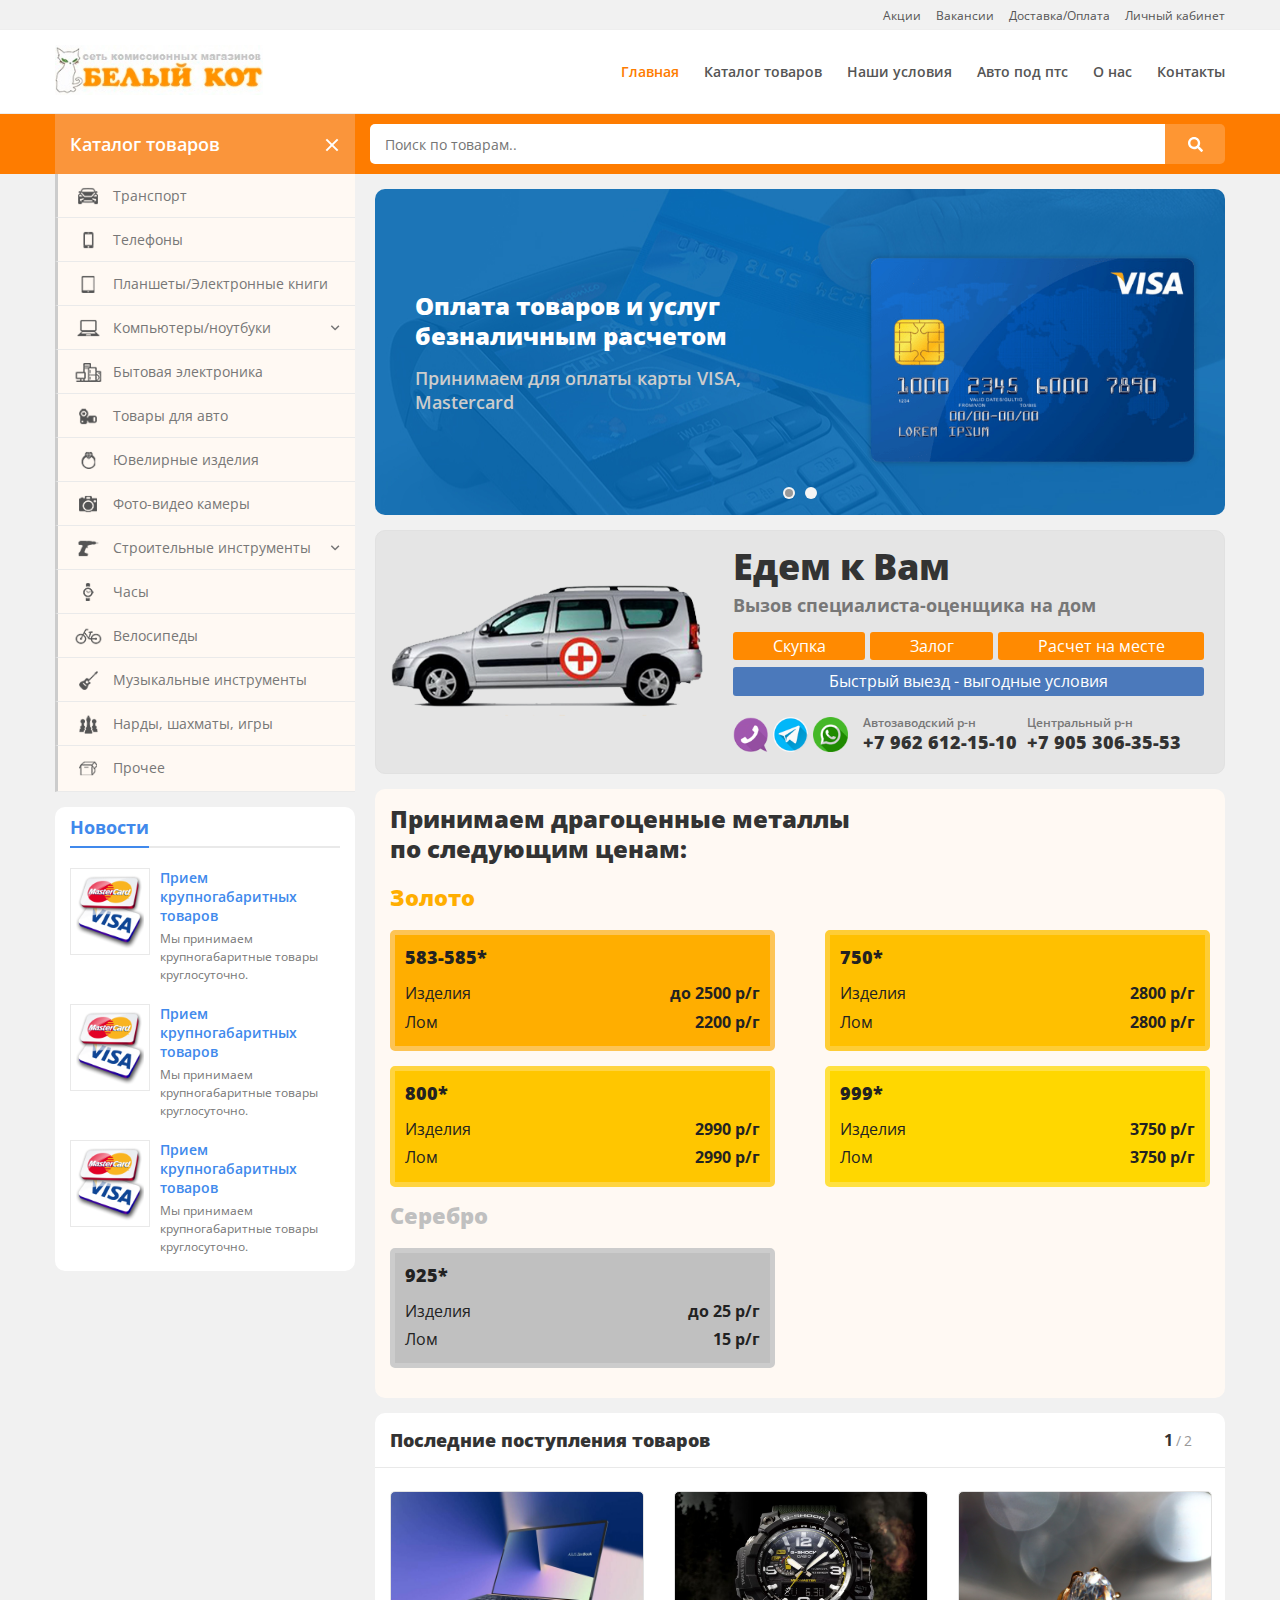
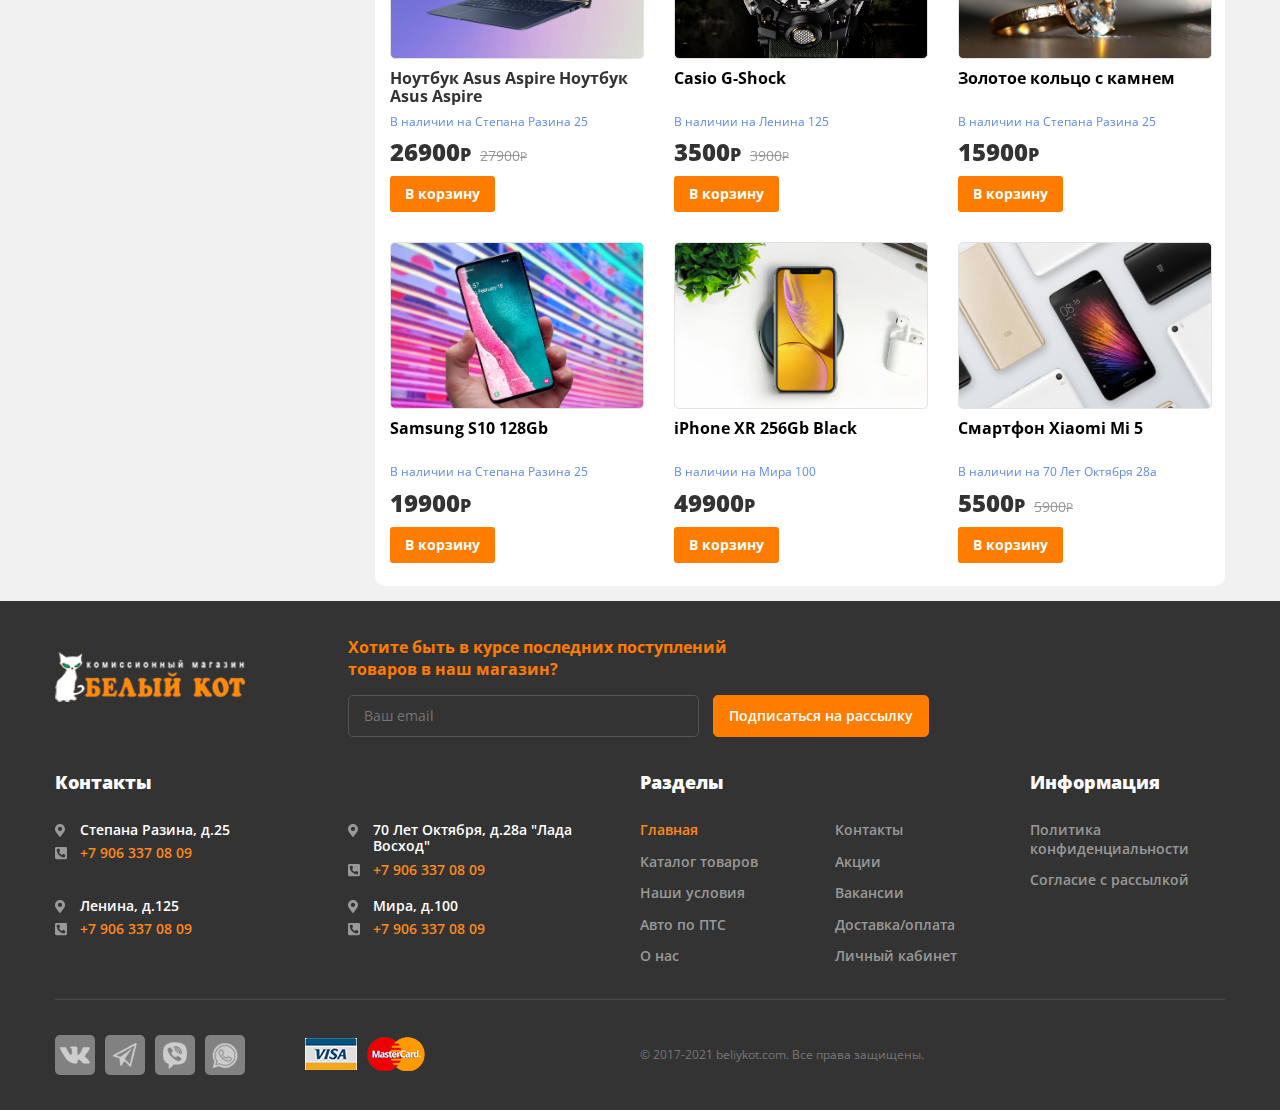
<file: docs/index.html>
<!DOCTYPE html>
<html lang="ru">
<head>
	<meta charset="UTF-8">
	<meta name="viewport" content="width=device-width, initial-scale=1.0">
	<link rel="stylesheet" href="css/fotorama.css">
	<link rel="stylesheet" href="css/style.css">
	<script src="https://ajax.googleapis.com/ajax/libs/jquery/3.5.1/jquery.min.js"></script>
	<title>Комиссионный магазин Белый кот</title>
</head>
<body>
	<div class="wrap">
		<!--HEADER-->
		<header>
			<div class="header">
				<div class="header__row header__row_top">
					<div class="container">
						<div class="header__sub-menu">
							<nav class="sub-menu">
								<ul class="sub-menu__list">
									<li class="sub-menu__item"><a href="" class="sub-menu__link">Акции</a></li>
									<li class="sub-menu__item"><a href="" class="sub-menu__link">Вакансии</a></li>
									<li class="sub-menu__item"><a href="" class="sub-menu__link">Доставка/Оплата</a></li>
									<li class="sub-menu__item">
										<a href="" class="sub-menu__link sub-menu__link_login">Личный кабинет</a>
										<div class="login">
											<div class="login__header">
												<div class="login__title">Вход в личный кабинет</div>
												<span class="login__close"></span>
											</div>
											<div class="login__body">
												<form action="" class="login__form">
													<input class="login__input" type="text" name="name" placeholder="ФИО или emal">
													<input class="login__input" type="password" name="password" placeholder="Пароль">
													<input type="submit" class="login__input login__input_submit" value="Войти">
												</form>
												<div class="login__sub-links">
													<a href="" class="login__sub-link">Забыли пароль?</a>
													<a href="" class="login__sub-link">Регистрация</a>
												</div>
												<div class="login__social-links">
													<p class="login__text">Войти через соцсети</p>
													<a href="" class="login__social-link"><img src="img/icons/vk-icon.png" alt="иконка вконтакте"></a>
													<a href="" class="login__social-link"><img src="img/icons/google-icon.png" alt="иконка гугл"></a>
												</div>
											</div>
										</div>
									</li>
								</ul>
							</nav>
						</div>
					</div>
				</div>
				<div class="header__row">
					<div class="container header__flex-block">
						<div class="header__logo logo">
							<img src="img/logo.jpg" alt="Логотип белый кот" class="logo__img">
						</div>
						<div class="header__menu">
							<nav class="menu">
								<div class="menu__box">
									<ul class="menu__list">
										<li class="menu__item"><a href="#" class="menu__link menu__link_active">Главная</a></li>
										<li class="menu__item"><a href="#" class="menu__link">Каталог товаров</a></li>
										<li class="menu__item"><a href="#" class="menu__link">Наши условия</a></li>
										<li class="menu__item"><a href="#" class="menu__link">Авто под птс</a></li>
										<li class="menu__item"><a href="#" class="menu__link">О нас</a></li>
										<li class="menu__item"><a href="#" class="menu__link">Контакты</a></li>
									</ul>
								</div>
								<div class="menu__burger burger">
									<span class="burger__item"></span>
									<span class="burger__item"></span>
									<span class="burger__item"></span>
								</div>
							</nav>
						</div>
					</div>
				</div>
				<div class="m-login"></div>
			</div>
		</header>
		<!--END HEADER-->

		<!--CONTENT-->
		<div class="content">
			<div class="content__line-item content__line-item_bg">
				<div class="container">
					<!--Бургер Категорий - Поиск по сайту-->
					<div class="catalog-search">
						<div class="catalog-search__column">
							<div class="categories-btn categories-btn_active">
								<div class="categories-btn__title">Каталог товаров</div>
								<div class="categories-btn__burger burger burger_active">
									<span class="burger__item"></span>
									<span class="burger__item"></span>
									<span class="burger__item"></span>
								</div>
							</div>
							<div class="categories-mobile"></div>
						</div>
						<div class="catalog-search__column">
							<div class="content-search">
								<form id="search-form" action="" class="content-search__form">
									<input type="text" name="string" class="content-search__input" placeholder="Поиск по товарам..">
									<button class="content-search__btn" for="search-form"></button>
								</form>
							</div>
						</div>
					</div>
				</div>
			</div>

			<div class="container container_flex">
				<aside class="content__aside aside">
					<!--Категирии товаров-->
					<div class="categories">
						<div class="categories__body categories__body_active">
							<ul class="categories__list categories__list_active categories-list">
								<li class="categories-list__item">
									<div class="categories-list__line-box">
										<img class="categories-list__icon" src="img/categories/icons/1.png" alt="">
										<a href="#" class="categories-list__link">Транспорт</a>
									</div>
								</li>
								<li class="categories-list__item">
									<div class="categories-list__line-box">
										<img class="categories-list__icon" src="img/categories/icons/2.png" alt="">
										<a href="#" class="categories-list__link">Телефоны</a>
									</div>
								</li>

								<li class="categories-list__item">
									<div class="categories-list__line-box">
										<img class="categories-list__icon" src="img/categories/icons/3.png" alt="">
										<a href="#" class="categories-list__link">Планшеты/Электронные книги</a>
									</div>
								</li>

								<li class="categories-list__item categories-list__item_has-sub">
									<div class="categories-list__line-box">
										<img class="categories-list__icon" src="img/categories/icons/4.png" alt="">
										<a href="#" class="categories-list__link">Компьютеры/ноутбуки</a>
										<span class="categories-list__arrow-icon"><img src="img/icons/chevron-right.svg" alt=""></span>
									</div>
									
									<div class="categories-list__sub-list sub-list">
										<div class="sub-list__item">
											<div class="sub-list__header">
												<div class="sub-list__title">Компьютеры/ноутбуки</div>
												<span class="sub-list__close">
													<img src="img/icons/times-solid.svg" alt="иконка закрытия">
												</span>
											</div>
											<ul class="categories-sub-list">
												<li class="categories-sub-list__item">
													<a href="" class="categories-sub-list__link">Компьютеры</a>
												</li>
												<li class="categories-sub-list__item">
													<a href="" class="categories-sub-list__link">Ноутбуки(моноблоки)</a>
												</li>
												<li class="categories-sub-list__item">
													<a href="" class="categories-sub-list__link">Товары для компьютера</a>
													 <ul class="categories-sub-list__child-list child-list">
													 	<li class="child-list__item"><a href="#" class="child-list__link">Мониторы</a></li>
													 </ul>
												</li>
											</ul>
											<div class="categories-list__product">
												<div class="product">
													<div class="product__image-box ibg">
														<img src="img/products/asus-noutbuk.svg" alt="" class="product__img">
													</div>
													<div class="product__body">
														<h4 class="product__title">Ноутбук Asus Aspire</h4>
													</div>
													<div class="product__bottom">
														<p class="product__text product__text_blue">В наличии на Степана Разина 25</p>
														<div class="product__price-box">
															<p class="product__price">26900<span>Р</span></p>
															<p class="product__old-price">27900<span>Р</span></p>
														</div>
														<a href="" class="product__card">В корзину</a>
													</div>
												</div>
											</div>
										</div>
									</div>
								</li>

								<li class="categories-list__item">
									<div class="categories-list__line-box">
										<img class="categories-list__icon" src="img/categories/icons/5.png" alt="">
										<a href="#" class="categories-list__link">Бытовая электроника</a>
									</div>
								</li>

								<li class="categories-list__item">
									<div class="categories-list__line-box">
										<img class="categories-list__icon" src="img/categories/icons/6.png" alt="">
										<a href="#" class="categories-list__link">Товары для авто</a>
									</div>
								</li>

								<li class="categories-list__item">
									<div class="categories-list__line-box">
										<img class="categories-list__icon" src="img/categories/icons/7.png" alt="">
										<a href="#" class="categories-list__link">Ювелирные изделия</a>
									</div>
								</li>
								<li class="categories-list__item">
									<div class="categories-list__line-box">
										<img class="categories-list__icon" src="img/categories/icons/8.png" alt="">
										<a href="#" class="categories-list__link">Фото-видео камеры</a>
									</div>
								</li>
								<li class="categories-list__item categories-list__item_has-sub">
									<div class="categories-list__line-box">
										<img class="categories-list__icon" src="img/categories/icons/9.png" alt="">
										<a href="#" class="categories-list__link">Строительные инструменты</a>
										<span class="categories-list__arrow-icon"><img src="img/icons/chevron-right.svg" alt=""></span>
									</div>
									<div class="categories-list__sub-list sub-list">
										<div class="sub-list__item">
											<div class="sub-list__header">
												<div class="sub-list__title">Строительные инструменты</div>
												<span class="sub-list__close">
													<img src="img/icons/times-solid.svg" alt="иконка закрытия">
												</span>
											</div>
											<ul class="categories-sub-list">
												<li class="categories-sub-list__item">
													<a href="" class="categories-sub-list__link">Компьютеры</a>
												</li>
												<li class="categories-sub-list__item">
													<a href="" class="categories-sub-list__link">Ноутбуки(моноблоки)</a>
												</li>
												<li class="categories-sub-list__item">
													<a href="" class="categories-sub-list__link">Товары для компьютера</a>
													 <ul class="categories-sub-list__child-list child-list">
													 	<li class="child-list__item"><a href="#" class="child-list__link">Мониторы</a></li>
													 </ul>
												</li>
											</ul>
											<div class="categories-list__product">
												<div class="product">
													<div class="product__image-box ibg">
														<img src="img/products/asus-noutbuk.svg" alt="" class="product__img">
													</div>
													<div class="product__body">
														<h4 class="product__title">Ноутбук Asus Aspire</h4>
													</div>
													<div class="product__bottom">
														<p class="product__text product__text_blue">В наличии на Степана Разина 25</p>
														<div class="product__price-box">
															<p class="product__price">26900<span>Р</span></p>
															<p class="product__old-price">27900<span>Р</span></p>
														</div>
														<a href="" class="product__card">В корзину</a>
													</div>
												</div>
											</div>
										</div>
									</div>
								</li>
								<li class="categories-list__item">
									<div class="categories-list__line-box">
										<img class="categories-list__icon" src="img/categories/icons/11.png" alt="">
										<a href="#" class="categories-list__link">Часы</a>
									</div>
								</li>
								<li class="categories-list__item">
									<div class="categories-list__line-box">
										<img class="categories-list__icon" src="img/categories/icons/12.png" alt="">
										<a href="#" class="categories-list__link">Велосипеды</a>
									</div>
								</li>
								<li class="categories-list__item">
									<div class="categories-list__line-box">
										<img class="categories-list__icon" src="img/categories/icons/13.png" alt="">
										<a href="#" class="categories-list__link">Музыкальные инструменты</a>
									</div>
								</li>
								<li class="categories-list__item">
									<div class="categories-list__line-box">
										<img class="categories-list__icon" src="img/categories/icons/14.png" alt="">
										<a href="#" class="categories-list__link">Нарды, шахматы, игры</a>
									</div>
								</li>
								<li class="categories-list__item">
									<div class="categories-list__line-box">
										<img class="categories-list__icon" src="img/categories/icons/15.png" alt="">
										<a href="#" class="categories-list__link">Прочее</a>
									</div>
								</li>
							</ul>
						</div>
					</div>
					<!--Новости-->
					<div class="aside__item">
						<div class="aside__title aside__title_blue">
							<p>Новости</p>
						</div>
						<div class="aside__body">
							<div class="news">
								<div class="news__item">
									<div class="news__image-box">
										<img src="img/news/visa-mastercard.png" alt="visa-card" class="news__img">
									</div>
									<div class="news__description">
										<a href="" class="news__title">Прием крупногабаритных товаров</a>
										<div class="news__text">Мы принимаем крупногабаритные товары круглосуточно.</div>
									</div>
								</div>
								<div class="news__item">
									<div class="news__image-box">
										<img src="img/news/visa-mastercard.png" alt="visa-card" class="news__img">
									</div>
									<div class="news__description">
										<a href="" class="news__title">Прием крупногабаритных товаров</a>
										<div class="news__text">Мы принимаем крупногабаритные товары круглосуточно.</div>
									</div>
								</div>
								<div class="news__item">
									<div class="news__image-box">
										<img src="img/news/visa-mastercard.png" alt="visa-card" class="news__img">
									</div>
									<div class="news__description">
										<a href="" class="news__title">Прием крупногабаритных товаров</a>
										<div class="news__text">Мы принимаем крупногабаритные товары круглосуточно.</div>
									</div>
								</div>
							</div>
						</div>
					</div>
					<!--Конец Новости-->
				</aside>
				<div class="content__body content-body">
					<div class="content-body__item">
						<!--Главный слайдер-->
						<div class="main-slider">
							<div class="main-slider__item">
								<div class="main-slider__box">
									<div class="main-slider__column">
										<div class="main-slider__content">
											<div class="main-slider__title">Оплата товаров и услуг безналичным расчетом</div>
											<div class="main-slider__text">
												Принимаем для оплаты карты VISA, Mastercard
											</div>
											
										</div>
									</div>
									<div class="main-slider__column">
										<div class="main-slider__image-box">
											<img class="main-slider__img" src="img/slider/1-slide.png" alt="">
										</div>
									</div>
								</div>
							</div>
							<div class="main-slider__item main-slider__item_bg2">
								<div class="main-slider__box">
									<div class="main-slider__column">
										<div class="main-slider__content">
											<div class="main-slider__title main-slider__title_black">Авто под ПТС</div>
											<ul class="main-slider__list slider-list">
												<li class="slider-list__item">-Быстрое оформление</li>
												<li class="slider-list__item">-Индивидуальный подход к каждому клиенту</li>
												<li class="slider-list__item">-Лучшие условия</li>
											</ul>
											<a href="" class="main-slider__btn main-slider__btn_black">Подробнее</a>
										</div>
									</div>
									<div class="main-slider__column">
										<div class="main-slider__image-box main-slider__image-box_p1">
											<img class="main-slider__img" src="img/slider/2-slide.png" alt="">
										</div>
									</div>
								</div>
							</div>
						</div>
						<!--Конец Слайдер-->
					</div>
					<!--div class="content-body__item">
						<div class="offers">
							<div class="offers__item">
								<img src="img/icons/offer-1.png" alt="" class="offers__img">
								<div class="offers__title">
									Принимаем крупногабаритные товары круглосуточно
								</div>
							</div>
							<div class="offers__item">
								<img src="img/icons/offer-2.png" alt="" class="offers__img">
								<div class="offers__title">
									Доставка товаров по всей России
								</div>
							</div>
							<div class="offers__item">
								<img src="img/icons/offer-3.png" alt="" class="offers__img">
								<div class="offers__title">
									Сниженные % ставки в филиале на Ленина 125
								</div>
							</div>
						</div>
					</div-->
					<div class="content-body__item">
						<!--Едем к вам-->
						<div class="goto">
							<div class="goto__row">
								<div class="goto__column">
									<div class="goto__image-box">
										<img src="img/avto-lomb.png" alt="" class="goto__img">
									</div>
								</div>
								<div class="goto__column">
									<div class="goto__title">Едем к Вам</div>
									<div class="goto__subtitle">Вызов специалиста-оценщика на дом</div>
									<div class="goto__offers-box">
										<span class="goto__offer">Скупка</span>
										<span class="goto__offer">Залог</span>
										<span class="goto__offer">Расчет на месте</span>
										<span class="goto__offer goto__offer_blue">Быстрый выезд - выгодные условия</span>
									</div>
									<div class="goto__contacts">
										<div class="goto__icons">
											<img src="img/icons/viber-icon-color.png" alt="" class="goto__icon">
											<img src="img/icons/telegram-icon-color.png" alt="" class="goto__icon">
											<img src="img/icons/whatsapp-icon-color.png" alt="" class="goto__icon">
										</div>
										<div class="goto__phones">
											<a href="tel:79626121510" class="goto__phone">+7 962 612-15-10 <span>Автозаводский р-н</span></a>
											<a href="tel:79053063553" class="goto__phone">+7 905 306-35-53 <span>Центральный р-н</span></a>
										</div>
									</div>
								</div>
							</div>
						</div>
						<!--Конец Едем к вам-->
					</div>
					<div class="content-body__item">
						<!--Цены на металл-->
						<div class="gold-price">
							<div class="gold-price__header">
								Принимаем драгоценные металлы по следующим ценам:
							</div>
							<div class="gold-price__title gold-price__title_585">Золото</div>
							<div class="gold-price__box">
								<div class="gold-price__item gold-price__item_585">
									<div class="gold-price__subtitle">583-585*</div>
									<div class="gold-price__row">
										<p class="gold-price__text">Изделия</p>
										<p class="gold-price__text gold-price__text_b">до 2500 р/г</p>
									</div>
									<div class="gold-price__row">
										<p class="gold-price__text">Лом</p>
										<p class="gold-price__text gold-price__text_b">2200 р/г</p>
									</div>
								</div>
								<div class="gold-price__item gold-price__item_750">
									<div class="gold-price__subtitle">750*</div>
									<div class="gold-price__row">
										<p class="gold-price__text">Изделия</p>
										<p class="gold-price__text gold-price__text_b">2800 р/г</p>
									</div>
									<div class="gold-price__row">
										<p class="gold-price__text">Лом</p>
										<p class="gold-price__text gold-price__text_b">2800 р/г</p>
									</div>
								</div>
								<div class="gold-price__item gold-price__item_800">
									<div class="gold-price__subtitle">800*</div>
									<div class="gold-price__row">
										<p class="gold-price__text">Изделия</p>
										<p class="gold-price__text gold-price__text_b">2990 р/г</p>
									</div>
									<div class="gold-price__row">
										<p class="gold-price__text">Лом</p>
										<p class="gold-price__text gold-price__text_b">2990 р/г</p>
									</div>
								</div>
								<div class="gold-price__item gold-price__item_999">
									<div class="gold-price__subtitle">999*</div>
									<div class="gold-price__row">
										<p class="gold-price__text">Изделия</p>
										<p class="gold-price__text gold-price__text_b">3750 р/г</p>
									</div>
									<div class="gold-price__row">
										<p class="gold-price__text">Лом</p>
										<p class="gold-price__text gold-price__text_b">3750 р/г</p>
									</div>
								</div>
							</div>
							<div class="gold-price__title gold-price__title_925">Серебро</div>
							<div class="gold-price__box">
								<div class="gold-price__item gold-price__item_925">
									<div class="gold-price__subtitle">925*</div>
									<div class="gold-price__row">
										<p class="gold-price__text">Изделия</p>
										<p class="gold-price__text gold-price__text_b">до 25 р/г</p>
									</div>
									<div class="gold-price__row">
										<p class="gold-price__text">Лом</p>
										<p class="gold-price__text gold-price__text_b">15 р/г</p>
									</div>
								</div>
							</div>
						</div>
						<!--Конец Цены на металл-->
					</div>
					<div class="content-body__item content-body__item_bg-w content-body__item_border-rad">
						<div class="content-body__header">
							<div class="content-body__title">Последние поступления товаров</div>
							<div class="product-slider-arrows">
								<div class="product-slider-arrows__arrow product-slider-arrows__arrow_prev"></div>
								<div class="product-slider-arrows__pages"><span class="product-slider-arrows__current"></span>/<span class="product-slider-arrows__total"></span></div>
								<div class="product-slider-arrows__arrow product-slider-arrows__arrow_next"></div>
							</div>
						</div>
						<div class="content-body__body">
							<div class="product-list-slider">
								<div class="product-list-slider__item">
									<div class="product">
										<div class="product__image-box ibg">
											<img src="img/products/asus.jpg" alt="" class="product__img">
										</div>
										<div class="product__body">
											<a href="#" class="product__link">
												<h4 class="product__title product__title_fix-h">Ноутбук Asus Aspire Ноутбук Asus Aspire</h4>
											</a>
										</div>
										<div class="product__bottom">
											<p class="product__text product__text_blue">В наличии на Степана Разина 25</p>
											<div class="product__price-box">
												<p class="product__price">26900<span>Р</span></p>
												<p class="product__old-price">27900<span>Р</span></p>
											</div>
											<a href="" class="product__card">В корзину</a>
										</div>
									</div>
								</div>
								<div class="product-list-slider__item">
									<div class="product">
										<div class="product__image-box ibg">
											<img src="img/products/samsung-s10.jpg" alt="" class="product__img">
										</div>
										<div class="product__body">
											<h4 class="product__title product__title_fix-h">Samsung S10 128Gb</h4>
										</div>
										<div class="product__bottom">
											<p class="product__text product__text_blue">В наличии на Степана Разина 25</p>
											<div class="product__price-box">
												<p class="product__price">19900<span>Р</span></p>
											</div>
											<a href="" class="product__card">В корзину</a>
										</div>
									</div>
								</div>
								<div class="product-list-slider__item">
									<div class="product">
										<div class="product__image-box ibg">
											<img src="img/products/g-shok.jpg" alt="" class="product__img">
										</div>
										<div class="product__body">
											<h4 class="product__title product__title_fix-h">Casio G-Shock</h4>
										</div>
										<div class="product__bottom">
											<p class="product__text product__text_blue">В наличии на Ленина 125</p>
											<div class="product__price-box">
												<p class="product__price">3500<span>Р</span></p>
												<p class="product__old-price">3900<span>Р</span></p>
											</div>
											<a href="" class="product__card">В корзину</a>
										</div>
									</div>
								</div>
								<div class="product-list-slider__item">
									<div class="product">
										<div class="product__image-box ibg">
											<img src="img/products/Iphone-xr.jpg" alt="" class="product__img">
										</div>
										<div class="product__body">
											<h4 class="product__title product__title_fix-h">iPhone XR 256Gb Black</h4>
										</div>
										<div class="product__bottom">
											<p class="product__text product__text_blue">В наличии на Мира 100</p>
											<div class="product__price-box">
												<p class="product__price">49900<span>Р</span></p>
											</div>
											<a href="" class="product__card">В корзину</a>
										</div>
									</div>
								</div>
								<div class="product-list-slider__item">
									<div class="product">
										<div class="product__image-box ibg">
											<img src="img/products/zoloto.jpg" alt="" class="product__img">
										</div>
										<div class="product__body">
											<h4 class="product__title product__title_fix-h">Золотое кольцо с камнем</h4>
										</div>
										<div class="product__bottom">
											<p class="product__text product__text_blue">В наличии на Степана Разина 25</p>
											<div class="product__price-box">
												<p class="product__price">15900<span>Р</span></p>
											</div>
											<a href="" class="product__card">В корзину</a>
										</div>
									</div>
								</div>
								<div class="product-list-slider__item">
									<div class="product">
										<div class="product__image-box ibg">
											<img src="img/products/xiaomi-mi5.jpg" alt="" class="product__img">
										</div>
										<div class="product__body">
											<h4 class="product__title product__title_fix-h">Смартфон Xiaomi Mi 5</h4>
										</div>
										<div class="product__bottom">
											<p class="product__text product__text_blue">В наличии на 70 Лет Октября 28а</p>
											<div class="product__price-box">
												<p class="product__price">5500<span>Р</span></p>
												<p class="product__old-price">5900<span>Р</span></p>
											</div>
											<a href="" class="product__card">В корзину</a>
										</div>
									</div>
								</div>
								<div class="product-list-slider__item">
									<div class="product">
										<div class="product__image-box ibg">
											<img src="img/products/asus.jpg" alt="" class="product__img">
										</div>
										<div class="product__body">
											<h4 class="product__title product__title_fix-h">Ноутбук Asus Aspire Ноутбук Asus Aspire</h4>
										</div>
										<div class="product__bottom">
											<p class="product__text product__text_blue">В наличии на Степана Разина 25</p>
											<div class="product__price-box">
												<p class="product__price">26900<span>Р</span></p>
												<p class="product__old-price">27900<span>Р</span></p>
											</div>
											<a href="" class="product__card">В корзину</a>
										</div>
									</div>
								</div>
								<div class="product-list-slider__item">
									<div class="product">
										<div class="product__image-box ibg">
											<img src="img/products/samsung-s10.jpg" alt="" class="product__img">
										</div>
										<div class="product__body">
											<h4 class="product__title product__title_fix-h">Samsung S10 128Gb</h4>
										</div>
										<div class="product__bottom">
											<p class="product__text product__text_blue">В наличии на Степана Разина 25</p>
											<div class="product__price-box">
												<p class="product__price">19900<span>Р</span></p>
											</div>
											<a href="" class="product__card">В корзину</a>
										</div>
									</div>
								</div>
								<div class="product-list-slider__item">
									<div class="product">
										<div class="product__image-box ibg">
											<img src="img/products/g-shok.jpg" alt="" class="product__img">
										</div>
										<div class="product__body">
											<h4 class="product__title product__title_fix-h">Casio G-Shock</h4>
										</div>
										<div class="product__bottom">
											<p class="product__text product__text_blue">В наличии на Ленина 125</p>
											<div class="product__price-box">
												<p class="product__price">3500<span>Р</span></p>
												<p class="product__old-price">3900<span>Р</span></p>
											</div>
											<a href="" class="product__card">В корзину</a>
										</div>
									</div>
								</div>
								<div class="product-list-slider__item">
									<div class="product">
										<div class="product__image-box ibg">
											<img src="img/products/Iphone-xr.jpg" alt="" class="product__img">
										</div>
										<div class="product__body">
											<h4 class="product__title product__title_fix-h">iPhone XR 256Gb Black</h4>
										</div>
										<div class="product__bottom">
											<p class="product__text product__text_blue">В наличии на Мира 100</p>
											<div class="product__price-box">
												<p class="product__price">49900<span>Р</span></p>
											</div>
											<a href="" class="product__card">В корзину</a>
										</div>
									</div>
								</div>
								<div class="product-list-slider__item">
									<div class="product">
										<div class="product__image-box ibg">
											<img src="img/products/zoloto.jpg" alt="" class="product__img">
										</div>
										<div class="product__body">
											<h4 class="product__title product__title_fix-h">Золотое кольцо с камнем</h4>
										</div>
										<div class="product__bottom">
											<p class="product__text product__text_blue">В наличии на Степана Разина 25</p>
											<div class="product__price-box">
												<p class="product__price">15900<span>Р</span></p>
											</div>
											<a href="" class="product__card">В корзину</a>
										</div>
									</div>
								</div>
								<div class="product-list-slider__item">
									<div class="product">
										<div class="product__image-box ibg">
											<img src="img/products/xiaomi-mi5.jpg" alt="" class="product__img">
										</div>
										<div class="product__body">
											<h4 class="product__title product__title_fix-h">Смартфон Xiaomi Mi 5</h4>
										</div>
										<div class="product__bottom">
											<p class="product__text product__text_blue">В наличии на 70 Лет Октября 28а</p>
											<div class="product__price-box">
												<p class="product__price">5500<span>Р</span></p>
												<p class="product__old-price">5900<span>Р</span></p>
											</div>
											<a href="" class="product__card">В корзину</a>
										</div>
									</div>
								</div>
							</div>
						</div>
					</div>
				</div>
			</div>
		</div>
		<!--END CONTENT-->

		<!--FOOTER-->
		<footer class="footer">
			<div class="container">
				<div class="footer__header">
					<div class="footer__logo">
						<img src="img/footer-logo.png" alt="магазин белый кот">
					</div>
					<div class="footer__mailler mailler">
						<div class="mailler__title">Хотите быть в курсе последних поступлений товаров в наш магазин?</div>
						<form action="" method="" class="mailler__form">
							<input class="mailler__input" type="email" name="email" placeholder="Ваш email" required>
							<input type="submit" class="mailler__input mailler__input_submit" value="Подписаться на рассылку">
						</form>
					</div>
				</div>
				<div class="footer__body">
					<div class="footer__collumn">
						<div class="footer__title">Контакты</div>
						<div class="footer__contacts footer-contacts">
							<div class="footer-contacts__item">
								<p class="footer-contacts__text">Степана Разина, д.25</p>
								<a href="tel:79063370809" class="footer-contacts__link">+7 906 337 08 09</a>
							</div>
							<div class="footer-contacts__item">
								<p class="footer-contacts__text">70 Лет Октября, д.28а "Лада Восход"</p>
								<a href="tel:79063370809" class="footer-contacts__link">+7 906 337 08 09</a>
							</div>
							<div class="footer-contacts__item">
								<p class="footer-contacts__text">Ленина, д.125</p>
								<a href="tel:79063370809" class="footer-contacts__link">+7 906 337 08 09</a>
							</div>
							<div class="footer-contacts__item">
								<p class="footer-contacts__text">Мира, д.100</p>
								<a href="tel:79063370809" class="footer-contacts__link">+7 906 337 08 09</a>
							</div>
						</div>
					</div>
					<div class="footer__collumn footer__collumn_flex">
						<div class="footer__pages">
							<div class="footer__title">Разделы</div>
							<div class="footer-list">
								<div class="footer-list__collumn">
									<ul class="footer-list__list">
										<li class="footer-list__item"><a href="" class="footer-list__link footer-list__link_active">Главная</a></li>
										<li class="footer-list__item"><a href="" class="footer-list__link">Каталог товаров</a></li>
										<li class="footer-list__item"><a href="" class="footer-list__link">Наши условия</a></li>
										<li class="footer-list__item"><a href="" class="footer-list__link">Авто по ПТС</a></li>
										<li class="footer-list__item"><a href="" class="footer-list__link">О нас</a></li>
									</ul>
								</div>
								<div class="footer-list__collumn">
									<ul class="footer-list__list">
										<li class="footer-list__item"><a href="" class="footer-list__link">Контакты</a></li>
										<li class="footer-list__item"><a href="" class="footer-list__link">Акции</a></li>
										<li class="footer-list__item"><a href="" class="footer-list__link">Вакансии</a></li>
										<li class="footer-list__item"><a href="" class="footer-list__link">Доставка/оплата</a></li>
										<li class="footer-list__item"><a href="" class="footer-list__link">Личный кабинет</a></li>
									</ul>
								</div>
							</div>
						</div>
						<div class="footer__info">
							<div class="footer__title">Информация</div>
							<div class="footer-list">
								<ul class="footer-list__list">
									<li class="footer-list__item"><a href="" class="footer-list__link">Политика конфиденциальности</a></li>
									<li class="footer-list__item"><a href="" class="footer-list__link">Согласие с рассылкой</a></li>
								</ul>
							</div>
						</div>
					</div>
				</div>
				<div class="footer__bottom">
					<div class="footer__icons">
						<div class="footer__icon">
							<img src="img/icons/vk-icon-gray.png" alt="">
						</div>
						<div class="footer__icon">
							<img src="img/icons/telegram-icon-gray.png" alt="">
						</div>
						<div class="footer__icon">
							<img src="img/icons/viber-icon-gray.png" alt="">
						</div>
						<div class="footer__icon">
							<img src="img/icons/whatsup-icon-gray.png" alt="">
						</div>
						<div class="footer__icon footer__icon_no-bg">
							<img src="img/icons/visa-icon.jpg" alt="">
						</div>
						<div class="footer__icon footer__icon_no-bg">
							<img src="img/icons/mastercard-icon.png" alt="">
						</div>
					</div>
					<div class="footer__copyright">
						<p class="copyright">© 2017-2021 beliykot.com. Все права защищены.</p>
					</div>
				</div>
			</div>
		</footer>
		<!--END FOOTER-->
	</div>
	<script src="js/slick.min.js"></script>
	<script src="js/script.js"></script>
	<script src="js/index.js"></script>
</body>
</html>
</file>
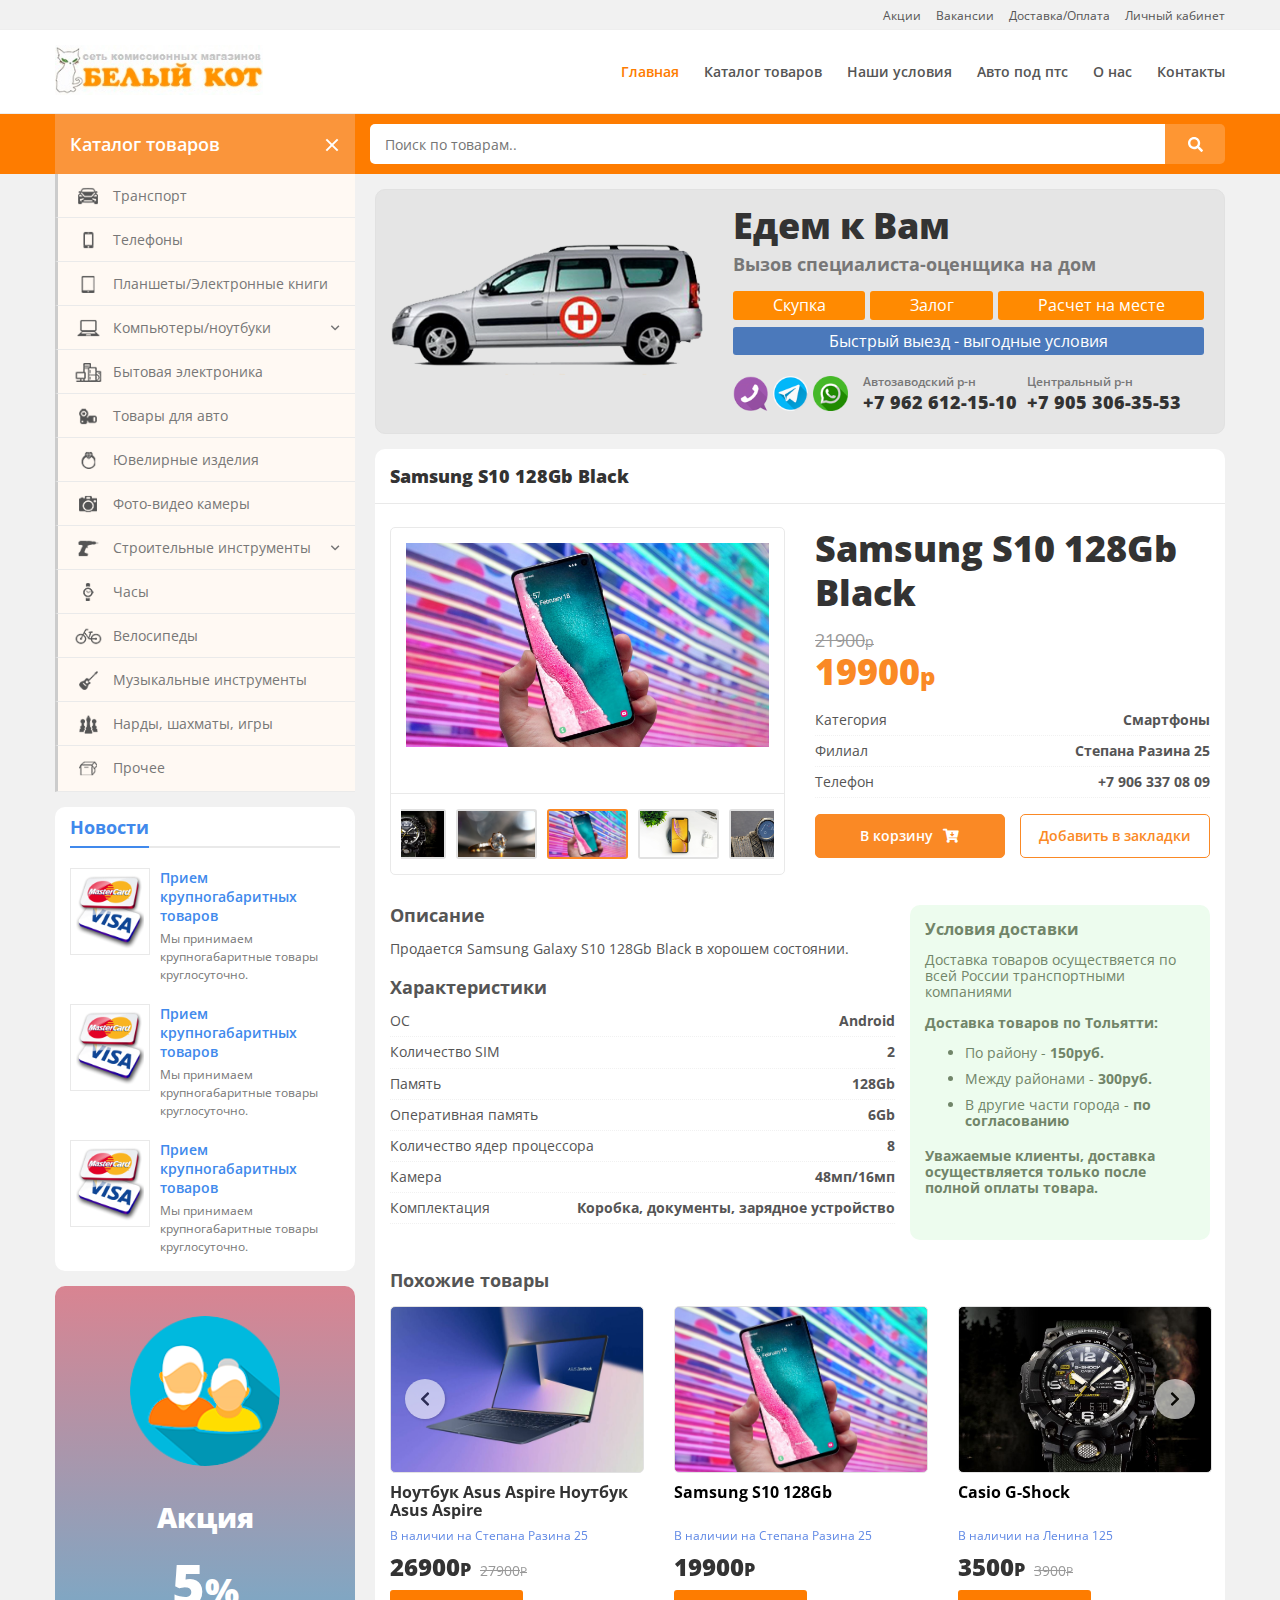
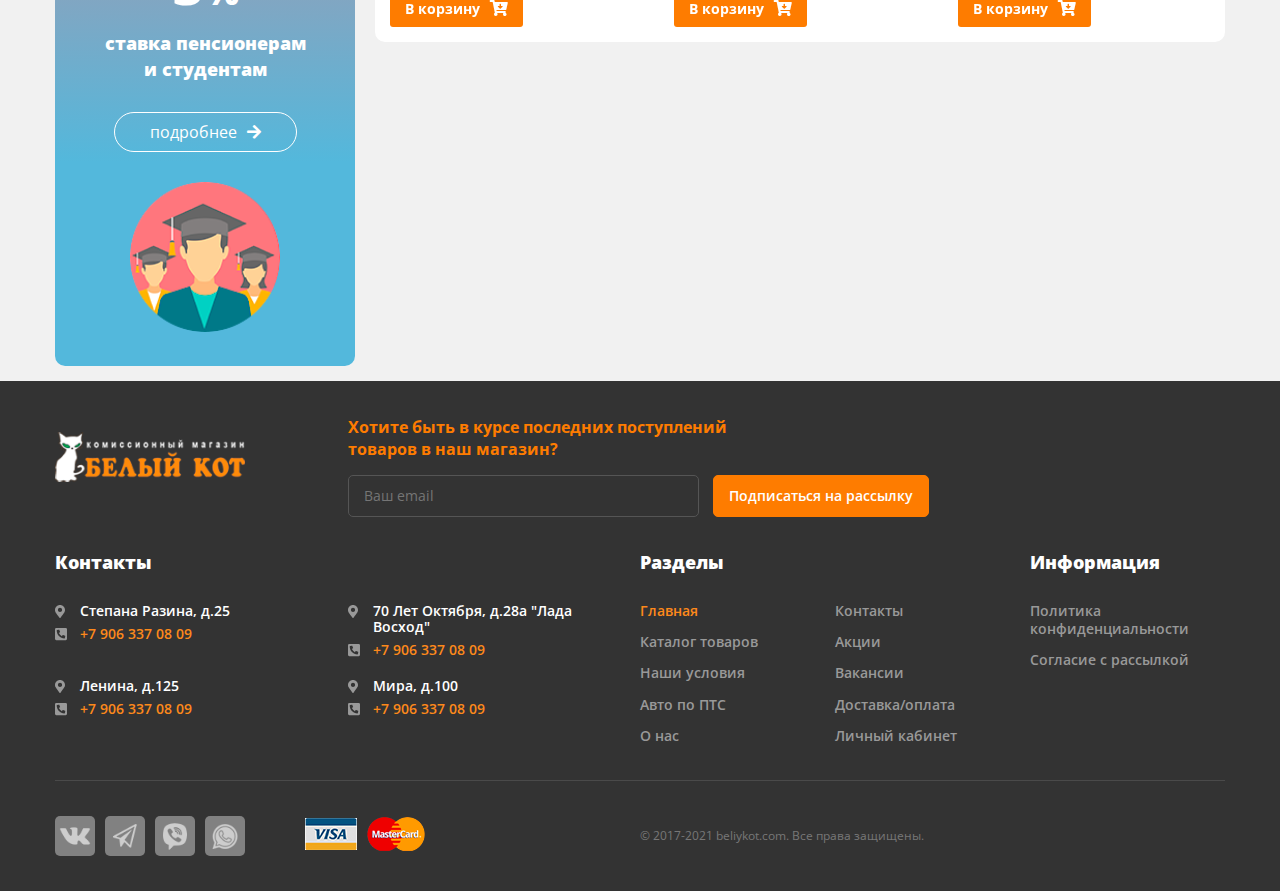
<file: docs/product-page.html>
<!DOCTYPE html>
<html lang="ru">
<head>
	<meta charset="UTF-8">
	<meta name="viewport" content="width=device-width, initial-scale=1.0">
	<link rel="stylesheet" href="css/all.min.css">
	<link rel="stylesheet" href="css/style.css">
	<link rel="stylesheet" href="css/product-page.css">
	<script src="https://ajax.googleapis.com/ajax/libs/jquery/3.5.1/jquery.min.js"></script>
	<title>Комиссионный магазин Белый кот</title>
</head>
<body>
	<div class="wrap">
		<!--HEADER-->
		<header>
			<div class="header">
				<div class="header__row header__row_top">
					<div class="container">
						<div class="header__sub-menu">
							<nav class="sub-menu">
								<ul class="sub-menu__list">
									<li class="sub-menu__item"><a href="" class="sub-menu__link">Акции</a></li>
									<li class="sub-menu__item"><a href="" class="sub-menu__link">Вакансии</a></li>
									<li class="sub-menu__item"><a href="" class="sub-menu__link">Доставка/Оплата</a></li>
									<li class="sub-menu__item">
										<a href="" class="sub-menu__link sub-menu__link_login">Личный кабинет</a>
										<div class="login">
											<div class="login__header">
												<div class="login__title">Вход в личный кабинет</div>
												<span class="login__close"></span>
											</div>
											<div class="login__body">
												<form action="" class="login__form">
													<input class="login__input" type="text" name="name" placeholder="ФИО или emal">
													<input class="login__input" type="password" name="password" placeholder="Пароль">
													<input type="submit" class="login__input login__input_submit" value="Войти">
												</form>
												<div class="login__sub-links">
													<a href="" class="login__sub-link">Забыли пароль?</a>
													<a href="" class="login__sub-link">Регистрация</a>
												</div>
												<div class="login__social-links">
													<p class="login__text">Войти через соцсети</p>
													<a href="" class="login__social-link"><img src="img/icons/vk-icon.png" alt="иконка вконтакте"></a>
													<a href="" class="login__social-link"><img src="img/icons/google-icon.png" alt="иконка гугл"></a>
												</div>
											</div>
										</div>
									</li>
								</ul>
							</nav>
						</div>
					</div>
				</div>
				<div class="header__row">
					<div class="container header__flex-block">
						<div class="header__logo logo">
							<img src="img/logo.jpg" alt="Логотип белый кот" class="logo__img">
						</div>
						<div class="header__menu">
							<nav class="menu">
								<div class="menu__box">
									<ul class="menu__list">
										<li class="menu__item"><a href="#" class="menu__link menu__link_active">Главная</a></li>
										<li class="menu__item"><a href="#" class="menu__link">Каталог товаров</a></li>
										<li class="menu__item"><a href="#" class="menu__link">Наши условия</a></li>
										<li class="menu__item"><a href="#" class="menu__link">Авто под птс</a></li>
										<li class="menu__item"><a href="#" class="menu__link">О нас</a></li>
										<li class="menu__item"><a href="#" class="menu__link">Контакты</a></li>
									</ul>
								</div>
								<div class="menu__burger burger">
									<span class="burger__item"></span>
									<span class="burger__item"></span>
									<span class="burger__item"></span>
								</div>
							</nav>
						</div>
					</div>
				</div>
				<div class="m-login"></div>
			</div>
		</header>
		<!--END HEADER-->

		<!--CONTENT-->
		<div class="content">
			<div class="content__line-item content__line-item_bg">
				<div class="container">
					<!--Бургер Категорий - Поиск по сайту-->
					<div class="catalog-search">
						<div class="catalog-search__column">
							<div class="categories-btn categories-btn_active">
								<div class="categories-btn__title">Каталог товаров</div>
								<div class="categories-btn__burger burger burger_active">
									<span class="burger__item"></span>
									<span class="burger__item"></span>
									<span class="burger__item"></span>
								</div>
							</div>
							<div class="categories-mobile"></div>
						</div>
						<div class="catalog-search__column">
							<div class="content-search">
								<form id="search-form" action="" class="content-search__form">
									<input type="text" name="string" class="content-search__input" placeholder="Поиск по товарам..">
									<button class="content-search__btn" for="search-form"></button>
								</form>
							</div>
						</div>
					</div>
				</div>
			</div>

			<div class="container container_flex">
				<aside class="content__aside aside">
					<!--Категирии товаров-->
					<div class="categories">
						<div class="categories__body categories__body_active">
							<ul class="categories__list categories__list_active categories-list">
								<li class="categories-list__item">
									<div class="categories-list__line-box">
										<img class="categories-list__icon" src="img/categories/icons/1.png" alt="">
										<a href="#" class="categories-list__link">Транспорт</a>
									</div>
								</li>
								<li class="categories-list__item">
									<div class="categories-list__line-box">
										<img class="categories-list__icon" src="img/categories/icons/2.png" alt="">
										<a href="#" class="categories-list__link">Телефоны</a>
									</div>
								</li>

								<li class="categories-list__item">
									<div class="categories-list__line-box">
										<img class="categories-list__icon" src="img/categories/icons/3.png" alt="">
										<a href="#" class="categories-list__link">Планшеты/Электронные книги</a>
									</div>
								</li>

								<li class="categories-list__item categories-list__item_has-sub">
									<div class="categories-list__line-box">
										<img class="categories-list__icon" src="img/categories/icons/4.png" alt="">
										<a href="#" class="categories-list__link">Компьютеры/ноутбуки</a>
										<span class="categories-list__arrow-icon"><img src="img/icons/chevron-right.svg" alt=""></span>
									</div>
									
									<div class="categories-list__sub-list sub-list">
										<div class="sub-list__item">
											<div class="sub-list__header">
												<div class="sub-list__title">Компьютеры/ноутбуки</div>
												<span class="sub-list__close">
													<img src="img/icons/times-solid.svg" alt="иконка закрытия">
												</span>
											</div>
											<ul class="categories-sub-list">
												<li class="categories-sub-list__item">
													<a href="" class="categories-sub-list__link">Компьютеры</a>
												</li>
												<li class="categories-sub-list__item">
													<a href="" class="categories-sub-list__link">Ноутбуки(моноблоки)</a>
												</li>
												<li class="categories-sub-list__item">
													<a href="" class="categories-sub-list__link">Товары для компьютера</a>
													 <ul class="categories-sub-list__child-list child-list">
													 	<li class="child-list__item"><a href="#" class="child-list__link">Мониторы</a></li>
													 </ul>
												</li>
											</ul>
											<div class="categories-list__product">
												<div class="product">
													<div class="product__image-box ibg">
														<img src="img/products/asus-noutbuk.svg" alt="" class="product__img">
													</div>
													<div class="product__body">
														<h4 class="product__title">Ноутбук Asus Aspire</h4>
													</div>
													<div class="product__bottom">
														<p class="product__text product__text_blue">В наличии на Степана Разина 25</p>
														<div class="product__price-box">
															<p class="product__price">26900<span>Р</span></p>
															<p class="product__old-price">27900<span>Р</span></p>
														</div>
														<a href="" class="product__card">В корзину</a>
													</div>
												</div>
											</div>
										</div>
									</div>
								</li>

								<li class="categories-list__item">
									<div class="categories-list__line-box">
										<img class="categories-list__icon" src="img/categories/icons/5.png" alt="">
										<a href="#" class="categories-list__link">Бытовая электроника</a>
									</div>
								</li>

								<li class="categories-list__item">
									<div class="categories-list__line-box">
										<img class="categories-list__icon" src="img/categories/icons/6.png" alt="">
										<a href="#" class="categories-list__link">Товары для авто</a>
									</div>
								</li>

								<li class="categories-list__item">
									<div class="categories-list__line-box">
										<img class="categories-list__icon" src="img/categories/icons/7.png" alt="">
										<a href="#" class="categories-list__link">Ювелирные изделия</a>
									</div>
								</li>
								<li class="categories-list__item">
									<div class="categories-list__line-box">
										<img class="categories-list__icon" src="img/categories/icons/8.png" alt="">
										<a href="#" class="categories-list__link">Фото-видео камеры</a>
									</div>
								</li>
								<li class="categories-list__item categories-list__item_has-sub">
									<div class="categories-list__line-box">
										<img class="categories-list__icon" src="img/categories/icons/9.png" alt="">
										<a href="#" class="categories-list__link">Строительные инструменты</a>
										<span class="categories-list__arrow-icon"><img src="img/icons/chevron-right.svg" alt=""></span>
									</div>
									<div class="categories-list__sub-list sub-list">
										<div class="sub-list__item">
											<div class="sub-list__header">
												<div class="sub-list__title">Строительные инструменты</div>
												<span class="sub-list__close">
													<img src="img/icons/times-solid.svg" alt="иконка закрытия">
												</span>
											</div>
											<ul class="categories-sub-list">
												<li class="categories-sub-list__item">
													<a href="" class="categories-sub-list__link">Компьютеры</a>
												</li>
												<li class="categories-sub-list__item">
													<a href="" class="categories-sub-list__link">Ноутбуки(моноблоки)</a>
												</li>
												<li class="categories-sub-list__item">
													<a href="" class="categories-sub-list__link">Товары для компьютера</a>
													 <ul class="categories-sub-list__child-list child-list">
													 	<li class="child-list__item"><a href="#" class="child-list__link">Мониторы</a></li>
													 </ul>
												</li>
											</ul>
											<div class="categories-list__product">
												<div class="product">
													<div class="product__image-box ibg">
														<img src="img/products/asus-noutbuk.svg" alt="" class="product__img">
													</div>
													<div class="product__body">
														<h4 class="product__title">Ноутбук Asus Aspire</h4>
													</div>
													<div class="product__bottom">
														<p class="product__text product__text_blue">В наличии на Степана Разина 25</p>
														<div class="product__price-box">
															<p class="product__price">26900<span>Р</span></p>
															<p class="product__old-price">27900<span>Р</span></p>
														</div>
														<a href="" class="product__card">В корзину</a>
													</div>
												</div>
											</div>
										</div>
									</div>
								</li>
								<li class="categories-list__item">
									<div class="categories-list__line-box">
										<img class="categories-list__icon" src="img/categories/icons/11.png" alt="">
										<a href="#" class="categories-list__link">Часы</a>
									</div>
								</li>
								<li class="categories-list__item">
									<div class="categories-list__line-box">
										<img class="categories-list__icon" src="img/categories/icons/12.png" alt="">
										<a href="#" class="categories-list__link">Велосипеды</a>
									</div>
								</li>
								<li class="categories-list__item">
									<div class="categories-list__line-box">
										<img class="categories-list__icon" src="img/categories/icons/13.png" alt="">
										<a href="#" class="categories-list__link">Музыкальные инструменты</a>
									</div>
								</li>
								<li class="categories-list__item">
									<div class="categories-list__line-box">
										<img class="categories-list__icon" src="img/categories/icons/14.png" alt="">
										<a href="#" class="categories-list__link">Нарды, шахматы, игры</a>
									</div>
								</li>
								<li class="categories-list__item">
									<div class="categories-list__line-box">
										<img class="categories-list__icon" src="img/categories/icons/15.png" alt="">
										<a href="#" class="categories-list__link">Прочее</a>
									</div>
								</li>
							</ul>
						</div>
					</div>
					<!--Новости-->
					<div class="aside__item">
						<div class="aside__title aside__title_blue">
							<p>Новости</p>
						</div>
						<div class="aside__body">
							<div class="news">
								<div class="news__item">
									<div class="news__image-box">
										<img src="img/news/visa-mastercard.png" alt="visa-card" class="news__img">
									</div>
									<div class="news__description">
										<a href="" class="news__title">Прием крупногабаритных товаров</a>
										<div class="news__text">Мы принимаем крупногабаритные товары круглосуточно.</div>
									</div>
								</div>
								<div class="news__item">
									<div class="news__image-box">
										<img src="img/news/visa-mastercard.png" alt="visa-card" class="news__img">
									</div>
									<div class="news__description">
										<a href="" class="news__title">Прием крупногабаритных товаров</a>
										<div class="news__text">Мы принимаем крупногабаритные товары круглосуточно.</div>
									</div>
								</div>
								<div class="news__item">
									<div class="news__image-box">
										<img src="img/news/visa-mastercard.png" alt="visa-card" class="news__img">
									</div>
									<div class="news__description">
										<a href="" class="news__title">Прием крупногабаритных товаров</a>
										<div class="news__text">Мы принимаем крупногабаритные товары круглосуточно.</div>
									</div>
								</div>
							</div>
						</div>
					</div>
					<!--Конец Новости-->

					<!--Акции-->
					<div class="aside__item aside__item_p0">
						<div class="event event_student">
							<div class="event__image">
								<img src="img/events/1.png" alt="">
							</div>
							<div class="event__body">
								<div class="event__title">Акция</div>
								<div class="event__title event__title_big">5<span>%</span></div>
								<div class="event__subtitle">ставка пенсионерам <br>и студентам</div>
								<div class="event__link">подробнее<i class="fas fa-arrow-right"></i></div>
							</div>
							<div class="event__image">
								<img src="img/events/2.png" alt="">
							</div>
						</div>
					</div>
					<!--Конец Акции-->

					<!-- Aside Слайдер товаров-->
					<!--div class="aside__item">
						<div class="aside__title aside__title_green">
							<p>Выгодно</p>
						</div>
						<div class="aside__body">
							<div class="aside-products">
								<div class="aside-products__item">
									<div class="product">
										<div class="product__image-box ibg">
											<img src="img/products/samsung-s10.jpg" alt="" class="product__img">
										</div>
										<div class="product__body">
											<h4 class="product__title product__title_fix-h">Samsung S10 128Gb</h4>
										</div>
										<div class="product__bottom">
											<p class="product__text product__text_blue">В наличии на Степана Разина 25</p>
											<div class="product__price-box">
												<p class="product__price">19900<span>Р</span></p>
											</div>
											<a href="" class="product__card">В корзину</a>
										</div>
									</div>
								</div>
								
								<div class="aside-products__item">
									<div class="product">
										<div class="product__image-box ibg">
											<img src="img/products/g-shok.jpg" alt="" class="product__img">
										</div>
										<div class="product__body">
											<h4 class="product__title product__title_fix-h">Casio G-Shock</h4>
										</div>
										<div class="product__bottom">
											<p class="product__text product__text_blue">В наличии на Ленина 125</p>
											<div class="product__price-box">
												<p class="product__price">3500<span>Р</span></p>
												<p class="product__old-price">3900<span>Р</span></p>
											</div>
											<a href="" class="product__card">В корзину</a>
										</div>
									</div>
								</div>
								
								<div class="aside-products__item">
									<div class="product">
										<div class="product__image-box ibg">
											<img src="img/products/g-shok.jpg" alt="" class="product__img">
										</div>
										<div class="product__body">
											<h4 class="product__title product__title_fix-h">Casio G-Shock</h4>
										</div>
										<div class="product__bottom">
											<p class="product__text product__text_blue">В наличии на Ленина 125</p>
											<div class="product__price-box">
												<p class="product__price">3500<span>Р</span></p>
												<p class="product__old-price">3900<span>Р</span></p>
											</div>
											<a href="" class="product__card">В корзину</a>
										</div>
									</div>
								</div>
								
								<div class="aside-products__item">
									<div class="product">
										<div class="product__image-box ibg">
											<img src="img/products/samsung-s10.jpg" alt="" class="product__img">
										</div>
										<div class="product__body">
											<h4 class="product__title product__title_fix-h">Samsung S10 128Gb</h4>
										</div>
										<div class="product__bottom">
											<p class="product__text product__text_blue">В наличии на Степана Разина 25</p>
											<div class="product__price-box">
												<p class="product__price">19900<span>Р</span></p>
											</div>
											<a href="" class="product__card">В корзину</a>
										</div>
									</div>
								</div>
								
								<div class="aside-products__item">
									<div class="product">
										<div class="product__image-box ibg">
											<img src="img/products/g-shok.jpg" alt="" class="product__img">
										</div>
										<div class="product__body">
											<h4 class="product__title product__title_fix-h">Casio G-Shock</h4>
										</div>
										<div class="product__bottom">
											<p class="product__text product__text_blue">В наличии на Ленина 125</p>
											<div class="product__price-box">
												<p class="product__price">3500<span>Р</span></p>
												<p class="product__old-price">3900<span>Р</span></p>
											</div>
											<a href="" class="product__card">В корзину</a>
										</div>
								</div>
								</div>
								
								<div class="aside-products__item">
									<div class="product">
										<div class="product__image-box ibg">
											<img src="img/products/g-shok.jpg" alt="" class="product__img">
										</div>
										<div class="product__body">
											<h4 class="product__title product__title_fix-h">Casio G-Shock</h4>
										</div>
										<div class="product__bottom">
											<p class="product__text product__text_blue">В наличии на Ленина 125</p>
											<div class="product__price-box">
												<p class="product__price">3500<span>Р</span></p>
												<p class="product__old-price">3900<span>Р</span></p>
											</div>
											<a href="" class="product__card">В корзину</a>
										</div>
									</div>
								</div>
							</div>
							<div class="aside-products-arrows">
								<div class="aside-products-arrows__arrow aside-products-arrows__arrow_prev"></div>
								<div class="aside-products-arrows__pages">
									<span class="aside-products-arrows__current"></span>/<span class="aside-products-arrows__total"></span>
								</div>
								<div class="aside-products-arrows__arrow aside-products-arrows__arrow_next"></div>
							</div>
						</div>
					</div-->
					<!-- Конец Aside Слайдер товаров-->
				</aside>
				<div class="content__body content-body">
					<div class="content-body__item">
						<!--Едем к вам-->
						<div class="goto">
							<div class="goto__row">
								<div class="goto__column">
									<div class="goto__image-box">
										<img src="img/avto-lomb.png" alt="" class="goto__img">
									</div>
								</div>
								<div class="goto__column">
									<div class="goto__title">Едем к Вам</div>
									<div class="goto__subtitle">Вызов специалиста-оценщика на дом</div>
									<div class="goto__offers-box">
										<span class="goto__offer">Скупка</span>
										<span class="goto__offer">Залог</span>
										<span class="goto__offer">Расчет на месте</span>
										<span class="goto__offer goto__offer_blue">Быстрый выезд - выгодные условия</span>
									</div>
									<div class="goto__contacts">
										<div class="goto__icons">
											<img src="img/icons/viber-icon-color.png" alt="" class="goto__icon">
											<img src="img/icons/telegram-icon-color.png" alt="" class="goto__icon">
											<img src="img/icons/whatsapp-icon-color.png" alt="" class="goto__icon">
										</div>
										<div class="goto__phones">
											<a href="tel:79626121510" class="goto__phone">+7 962 612-15-10 <span>Автозаводский р-н</span></a>
											<a href="tel:79053063553" class="goto__phone">+7 905 306-35-53 <span>Центральный р-н</span></a>
										</div>
									</div>
								</div>
							</div>
						</div>
						<!--Конец Едем к вам-->
					</div>
					<div class="content-body__item content-body__item_bg-w content-body__item_border-rad">
						<div class="content-body__header">
							<div class="content-body__title">Samsung S10 128Gb Black</div>
						</div>
						<div class="content-body__body">
							<div class="product-page">
								<div class="product-page__collumn">
									<div class="product-image-box">
										<div class="product-image-box__big-images product-big-images">
											<ul class="product-big-images__list product-bigimages-slider">
												<li class="product-big-images__item">
													<img class="product-big-images__image" src="img/products/samsung-s10.jpg" alt="">
												</li>
												<li class="product-big-images__item">
													<img class="product-big-images__image" src="img/products/Iphone-xr.jpg" alt="">
												</li>
												<li class="product-big-images__item">
													<img class="product-big-images__image" src="img/products/samsung_gear_s3_frontier_001.jpg" alt="">
												</li>
												<li class="product-big-images__item">
													<img class="product-big-images__image" src="img/products/xiaomi-mi5.jpg" alt="">
												</li>
												<li class="product-big-images__item">
													<img class="product-big-images__image" src="img/products/g-shok.jpg" alt="">
												</li>
												<li class="product-big-images__item">
													<img class="product-big-images__image" src="img/products/zoloto.jpg" alt="">
												</li>
											</ul>
										</div>
										<div class="product-image-box__small-images product-small-images">
											<ul class="product-small-images__list">
												<li class="product-small-images__item ibg"><img class="product-small-images__image" src="img/products/samsung-s10.jpg" alt=""></li>
												<li class="product-small-images__item ibg"><img class="product-small-images__image" src="img/products/Iphone-xr.jpg" alt=""></li>
												<li class="product-small-images__item ibg"><img class="product-small-images__image" src="img/products/samsung_gear_s3_frontier_001.jpg" alt=""></li>
												<li class="product-small-images__item ibg"><img class="product-small-images__image" src="img/products/xiaomi-mi5.jpg" alt=""></li>
												<li class="product-small-images__item ibg"><img class="product-small-images__image" src="img/products/g-shok.jpg" alt=""></li>
												<li class="product-small-images__item ibg"><img class="product-small-images__image" src="img/products/zoloto.jpg" alt=""></li>
											</ul>
										</div>
									</div>
								</div>
								<div class="product-page__collumn">
									<div class="product-page__short-description product-page-short-description">
										<h1 class="product-page-short-description__title">Samsung S10 128Gb Black</h1>
										<div class="product-page-short-description__prices">
											<div class="product-page-short-description__old-price">
												21900<span>р</span>
											</div>
											<div class="product-page-short-description__price">
												19900<span>р</span>
											</div>
										</div>
										<ul class="product-page__options">
											<li class="product-page__option">
												Категория <span>Смартфоны</span>
											</li>
											<li class="product-page__option">
												Филиал <span>Степана Разина 25</span>
											</li>
											<li class="product-page__option">
												Телефон <span><a href="tel:+79063370809">+7 906 337 08 09</a></span>
											</li>
										</ul>
										<div class="product-page__btn-box">
											<a href="#" class="product-page__btn">В корзину<i class="fas fa-cart-arrow-down"></i></a>
											<a href="#" class="product-page__btn product-page__btn_light">Добавить в закладки</a>
										</div>
									</div>
								</div>
								<div class="product-page__collumn product-page__collumn_full product-page__collumn_flex">
									<div class="product-page__description">
										<div class="product-page__subtitle">Описание</div>
										<div class="product-page__text">Продается Samsung Galaxy S10 128Gb Black в хорошем состоянии.</div>
										<div class="product-page__subtitle product-page__subtitle_pt">Характеристики</div>
										<ul class="product-page__options">
											<li class="product-page__option">
												ОС <span>Android</span>
											</li>
											<li class="product-page__option">
												Количество SIM <span>2</span>
											</li>
											<li class="product-page__option">
												Память <span>128Gb</span>
											</li>
											<li class="product-page__option">
												Оперативная память <span>6Gb</span>
											</li>
											<li class="product-page__option">
												Количество ядер процессора <span>8</span>
											</li>
											<li class="product-page__option">
												Камера <span>48мп/16мп</span>
											</li>
											<li class="product-page__option">
												Комплектация <span>Коробка, документы, зарядное устройство</span>
											</li>
										</ul>
									</div>
									<div class="product-page__delivery">
										<div class="delivery">
											<h3>Условия доставки</h3>
											<p>Доставка товаров осуществяется по всей России транспортными компаниями</p>
											<h4>Доставка товаров по Тольятти:</h4>
											<ul>
												<li>По району - <b>150руб.</b></li>
												<li>Между районами - <b>300руб.</b></li>
												<li>В другие части города - <b>по согласованию</b></li>
											</ul>
											<h4>Уважаемые клиенты, доставка осуществляется только после полной оплаты товара.</h4>
										</div>
									</div>
								</div>
								<div class="products-line-slider">
									<div class="products-line-slider__title">Похожие товары</div>
									<div class="products-line-slider__slider like-products">
										<div class="products-line-slider__item">
											<div class="product">
												<div class="product__image-box ibg">
													<img src="img/products/asus.jpg" alt="" class="product__img">
												</div>
												<div class="product__body">
													<a href="product-page.html" class="product__link">
														<h4 class="product__title product__title_fix-h">Ноутбук Asus Aspire Ноутбук Asus Aspire</h4>
													</a>
												</div>
												<div class="product__bottom">
													<p class="product__text product__text_blue">В наличии на Степана Разина 25</p>
													<div class="product__price-box">
														<p class="product__price">26900<span>Р</span></p>
														<p class="product__old-price">27900<span>Р</span></p>
													</div>
													<a href="" class="product__card">В корзину<i class="fas fa-cart-arrow-down"></i></a>
												</div>
											</div>
										</div>
										<div class="products-line-slider__item">
											<div class="product">
												<div class="product__image-box ibg">
													<img src="img/products/samsung-s10.jpg" alt="" class="product__img">
												</div>
												<div class="product__body">
													<h4 class="product__title product__title_fix-h">Samsung S10 128Gb</h4>
												</div>
												<div class="product__bottom">
													<p class="product__text product__text_blue">В наличии на Степана Разина 25</p>
													<div class="product__price-box">
														<p class="product__price">19900<span>Р</span></p>
													</div>
													<a href="" class="product__card">В корзину<i class="fas fa-cart-arrow-down"></i></a>
												</div>
											</div>
										</div>
										<div class="products-line-slider__item">
											<div class="product">
												<div class="product__image-box ibg">
													<img src="img/products/g-shok.jpg" alt="" class="product__img">
												</div>
												<div class="product__body">
													<h4 class="product__title product__title_fix-h">Casio G-Shock</h4>
												</div>
												<div class="product__bottom">
													<p class="product__text product__text_blue">В наличии на Ленина 125</p>
													<div class="product__price-box">
														<p class="product__price">3500<span>Р</span></p>
														<p class="product__old-price">3900<span>Р</span></p>
													</div>
													<a href="" class="product__card">В корзину<i class="fas fa-cart-arrow-down"></i></a>
												</div>
											</div>
										</div>
										<div class="products-line-slider__item">
											<div class="product">
												<div class="product__image-box ibg">
													<img src="img/products/Iphone-xr.jpg" alt="" class="product__img">
												</div>
												<div class="product__body">
													<h4 class="product__title product__title_fix-h">iPhone XR 256Gb Black</h4>
												</div>
												<div class="product__bottom">
													<p class="product__text product__text_blue">В наличии на Мира 100</p>
													<div class="product__price-box">
														<p class="product__price">49900<span>Р</span></p>
													</div>
													<a href="" class="product__card">В корзину<i class="fas fa-cart-arrow-down"></i></a>
												</div>
											</div>
										</div>
										<div class="products-line-slider__item">
											<div class="product">
												<div class="product__image-box ibg">
													<img src="img/products/zoloto.jpg" alt="" class="product__img">
												</div>
												<div class="product__body">
													<h4 class="product__title product__title_fix-h">Золотое кольцо с камнем</h4>
												</div>
												<div class="product__bottom">
													<p class="product__text product__text_blue">В наличии на Степана Разина 25</p>
													<div class="product__price-box">
														<p class="product__price">15900<span>Р</span></p>
													</div>
													<a href="" class="product__card">В корзину<i class="fas fa-cart-arrow-down"></i></a>
												</div>
											</div>
										</div>
									</div>
								</div>
								<!--div class="products-line-slider">
									<div class="products-line-slider__title">Просмотренные товары</div>
									<div class="products-line-slider__slider viewed-products">
										<div class="products-line-slider__item">
											<div class="product">
												<div class="product__image-box ibg">
													<img src="img/products/asus.jpg" alt="" class="product__img">
												</div>
												<div class="product__body">
													<a href="product-page.html" class="product__link">
														<h4 class="product__title product__title_fix-h">Ноутбук Asus Aspire Ноутбук Asus Aspire</h4>
													</a>
												</div>
												<div class="product__bottom">
													<p class="product__text product__text_blue">В наличии на Степана Разина 25</p>
													<div class="product__price-box">
														<p class="product__price">26900<span>Р</span></p>
														<p class="product__old-price">27900<span>Р</span></p>
													</div>
													<a href="" class="product__card">В корзину<i class="fas fa-cart-arrow-down"></i></a>
												</div>
											</div>
										</div>
										<div class="products-line-slider__item">
											<div class="product">
												<div class="product__image-box ibg">
													<img src="img/products/samsung-s10.jpg" alt="" class="product__img">
												</div>
												<div class="product__body">
													<h4 class="product__title product__title_fix-h">Samsung S10 128Gb</h4>
												</div>
												<div class="product__bottom">
													<p class="product__text product__text_blue">В наличии на Степана Разина 25</p>
													<div class="product__price-box">
														<p class="product__price">19900<span>Р</span></p>
													</div>
													<a href="" class="product__card">В корзину<i class="fas fa-cart-arrow-down"></i></a>
												</div>
											</div>
										</div>
										<div class="products-line-slider__item">
											<div class="product">
												<div class="product__image-box ibg">
													<img src="img/products/g-shok.jpg" alt="" class="product__img">
												</div>
												<div class="product__body">
													<h4 class="product__title product__title_fix-h">Casio G-Shock</h4>
												</div>
												<div class="product__bottom">
													<p class="product__text product__text_blue">В наличии на Ленина 125</p>
													<div class="product__price-box">
														<p class="product__price">3500<span>Р</span></p>
														<p class="product__old-price">3900<span>Р</span></p>
													</div>
													<a href="" class="product__card">В корзину<i class="fas fa-cart-arrow-down"></i></a>
												</div>
											</div>
										</div>
										<div class="products-line-slider__item">
											<div class="product">
												<div class="product__image-box ibg">
													<img src="img/products/Iphone-xr.jpg" alt="" class="product__img">
												</div>
												<div class="product__body">
													<h4 class="product__title product__title_fix-h">iPhone XR 256Gb Black</h4>
												</div>
												<div class="product__bottom">
													<p class="product__text product__text_blue">В наличии на Мира 100</p>
													<div class="product__price-box">
														<p class="product__price">49900<span>Р</span></p>
													</div>
													<a href="" class="product__card">В корзину<i class="fas fa-cart-arrow-down"></i></a>
												</div>
											</div>
										</div>
										<div class="products-line-slider__item">
											<div class="product">
												<div class="product__image-box ibg">
													<img src="img/products/zoloto.jpg" alt="" class="product__img">
												</div>
												<div class="product__body">
													<h4 class="product__title product__title_fix-h">Золотое кольцо с камнем</h4>
												</div>
												<div class="product__bottom">
													<p class="product__text product__text_blue">В наличии на Степана Разина 25</p>
													<div class="product__price-box">
														<p class="product__price">15900<span>Р</span></p>
													</div>
													<a href="" class="product__card">В корзину<i class="fas fa-cart-arrow-down"></i></a>
												</div>
											</div>
										</div>
									</div>
								</div-->
							</div>
						</div>
					</div>
				</div>
			</div>
		</div>
		<!--END CONTENT-->

		<!--FOOTER-->
		<footer class="footer">
			<div class="container">
				<div class="footer__header">
					<div class="footer__logo">
						<img src="img/footer-logo.png" alt="магазин белый кот">
					</div>
					<div class="footer__mailler mailler">
						<div class="mailler__title">Хотите быть в курсе последних поступлений товаров в наш магазин?</div>
						<form action="" method="" class="mailler__form">
							<input class="mailler__input" type="email" name="email" placeholder="Ваш email" required>
							<input type="submit" class="mailler__input mailler__input_submit" value="Подписаться на рассылку">
						</form>
					</div>
				</div>
				<div class="footer__body">
					<div class="footer__collumn">
						<div class="footer__title">Контакты</div>
						<div class="footer__contacts footer-contacts">
							<div class="footer-contacts__item">
								<p class="footer-contacts__text">Степана Разина, д.25</p>
								<a href="tel:79063370809" class="footer-contacts__link">+7 906 337 08 09</a>
							</div>
							<div class="footer-contacts__item">
								<p class="footer-contacts__text">70 Лет Октября, д.28а "Лада Восход"</p>
								<a href="tel:79063370809" class="footer-contacts__link">+7 906 337 08 09</a>
							</div>
							<div class="footer-contacts__item">
								<p class="footer-contacts__text">Ленина, д.125</p>
								<a href="tel:79063370809" class="footer-contacts__link">+7 906 337 08 09</a>
							</div>
							<div class="footer-contacts__item">
								<p class="footer-contacts__text">Мира, д.100</p>
								<a href="tel:79063370809" class="footer-contacts__link">+7 906 337 08 09</a>
							</div>
						</div>
					</div>
					<div class="footer__collumn footer__collumn_flex">
						<div class="footer__pages">
							<div class="footer__title">Разделы</div>
							<div class="footer-list">
								<div class="footer-list__collumn">
									<ul class="footer-list__list">
										<li class="footer-list__item"><a href="" class="footer-list__link footer-list__link_active">Главная</a></li>
										<li class="footer-list__item"><a href="" class="footer-list__link">Каталог товаров</a></li>
										<li class="footer-list__item"><a href="" class="footer-list__link">Наши условия</a></li>
										<li class="footer-list__item"><a href="" class="footer-list__link">Авто по ПТС</a></li>
										<li class="footer-list__item"><a href="" class="footer-list__link">О нас</a></li>
									</ul>
								</div>
								<div class="footer-list__collumn">
									<ul class="footer-list__list">
										<li class="footer-list__item"><a href="" class="footer-list__link">Контакты</a></li>
										<li class="footer-list__item"><a href="" class="footer-list__link">Акции</a></li>
										<li class="footer-list__item"><a href="" class="footer-list__link">Вакансии</a></li>
										<li class="footer-list__item"><a href="" class="footer-list__link">Доставка/оплата</a></li>
										<li class="footer-list__item"><a href="" class="footer-list__link">Личный кабинет</a></li>
									</ul>
								</div>
							</div>
						</div>
						<div class="footer__info">
							<div class="footer__title">Информация</div>
							<div class="footer-list">
								<ul class="footer-list__list">
									<li class="footer-list__item"><a href="" class="footer-list__link">Политика конфиденциальности</a></li>
									<li class="footer-list__item"><a href="" class="footer-list__link">Согласие с рассылкой</a></li>
								</ul>
							</div>
						</div>
					</div>
				</div>
				<div class="footer__bottom">
					<div class="footer__icons">
						<div class="footer__icon">
							<img src="img/icons/vk-icon-gray.png" alt="">
						</div>
						<div class="footer__icon">
							<img src="img/icons/telegram-icon-gray.png" alt="">
						</div>
						<div class="footer__icon">
							<img src="img/icons/viber-icon-gray.png" alt="">
						</div>
						<div class="footer__icon">
							<img src="img/icons/whatsup-icon-gray.png" alt="">
						</div>
						<div class="footer__icon footer__icon_no-bg">
							<img src="img/icons/visa-icon.jpg" alt="">
						</div>
						<div class="footer__icon footer__icon_no-bg">
							<img src="img/icons/mastercard-icon.png" alt="">
						</div>
					</div>
					<div class="footer__copyright">
						<p class="copyright">© 2017-2021 beliykot.com. Все права защищены.</p>
					</div>
				</div>
			</div>
		</footer>
		<!--END FOOTER-->
	</div>
	<script src="js/slick.min.js"></script>
	<script src="js/script.js"></script>
	<script src="js/product-page.js"></script>
</body>
</html>
</file>
<file: docs/css/fotorama.css>
/*!
 * Fotorama 4.6.4 | http://fotorama.io/license/
 */
.fotorama__arr:focus:after,.fotorama__fullscreen-icon:focus:after,.fotorama__html,.fotorama__img,.fotorama__nav__frame:focus .fotorama__dot:after,.fotorama__nav__frame:focus .fotorama__thumb:after,.fotorama__stage__frame,.fotorama__stage__shaft,.fotorama__video iframe{position:absolute;width:100%;height:100%;top:0;right:0;left:0;bottom:0}.fotorama--fullscreen,.fotorama__img{max-width:99999px!important;max-height:99999px!important;min-width:0!important;min-height:0!important;border-radius:0!important;box-shadow:none!important;padding:0!important}.fotorama__wrap .fotorama__grab{cursor:move;cursor:-webkit-grab;cursor:-o-grab;cursor:-ms-grab;cursor:grab}.fotorama__grabbing *{cursor:move;cursor:-webkit-grabbing;cursor:-o-grabbing;cursor:-ms-grabbing;cursor:grabbing}.fotorama__spinner{position:absolute!important;top:50%!important;left:50%!important}.fotorama__wrap--css3 .fotorama__arr,.fotorama__wrap--css3 .fotorama__fullscreen-icon,.fotorama__wrap--css3 .fotorama__nav__shaft,.fotorama__wrap--css3 .fotorama__stage__shaft,.fotorama__wrap--css3 .fotorama__thumb-border,.fotorama__wrap--css3 .fotorama__video-close,.fotorama__wrap--css3 .fotorama__video-play{-webkit-transform:translate3d(0,0,0);transform:translate3d(0,0,0)}.fotorama__caption,.fotorama__nav:after,.fotorama__nav:before,.fotorama__stage:after,.fotorama__stage:before,.fotorama__wrap--css3 .fotorama__html,.fotorama__wrap--css3 .fotorama__nav,.fotorama__wrap--css3 .fotorama__spinner,.fotorama__wrap--css3 .fotorama__stage,.fotorama__wrap--css3 .fotorama__stage .fotorama__img,.fotorama__wrap--css3 .fotorama__stage__frame{-webkit-transform:translateZ(0);transform:translateZ(0)}.fotorama__arr:focus,.fotorama__fullscreen-icon:focus,.fotorama__nav__frame{outline:0}.fotorama__arr:focus:after,.fotorama__fullscreen-icon:focus:after,.fotorama__nav__frame:focus .fotorama__dot:after,.fotorama__nav__frame:focus .fotorama__thumb:after{content:'';border-radius:inherit;background-color:rgba(0,175,234,.5)}.fotorama__wrap--video .fotorama__stage,.fotorama__wrap--video .fotorama__stage__frame--video,.fotorama__wrap--video .fotorama__stage__frame--video .fotorama__html,.fotorama__wrap--video .fotorama__stage__frame--video .fotorama__img,.fotorama__wrap--video .fotorama__stage__shaft{-webkit-transform:none!important;transform:none!important}.fotorama__wrap--css3 .fotorama__nav__shaft,.fotorama__wrap--css3 .fotorama__stage__shaft,.fotorama__wrap--css3 .fotorama__thumb-border{transition-property:-webkit-transform,width;transition-property:transform,width;transition-timing-function:cubic-bezier(0.1,0,.25,1);transition-duration:0ms}.fotorama__arr,.fotorama__fullscreen-icon,.fotorama__no-select,.fotorama__video-close,.fotorama__video-play,.fotorama__wrap{-webkit-user-select:none;-moz-user-select:none;-ms-user-select:none;user-select:none}.fotorama__select{-webkit-user-select:text;-moz-user-select:text;-ms-user-select:text;user-select:text}.fotorama__nav,.fotorama__nav__frame{margin:auto;padding:0}.fotorama__caption__wrap,.fotorama__nav__frame,.fotorama__nav__shaft{-moz-box-orient:vertical;display:inline-block;vertical-align:middle;*display:inline;*zoom:1}.fotorama__nav__frame,.fotorama__thumb-border{box-sizing:content-box}.fotorama__caption__wrap{box-sizing:border-box}.fotorama--hidden,.fotorama__load{position:absolute;left:-99999px;top:-99999px;z-index:-1}.fotorama__arr,.fotorama__fullscreen-icon,.fotorama__nav,.fotorama__nav__frame,.fotorama__nav__shaft,.fotorama__stage__frame,.fotorama__stage__shaft,.fotorama__video-close,.fotorama__video-play{-webkit-tap-highlight-color:transparent}.fotorama__arr,.fotorama__fullscreen-icon,.fotorama__video-close,.fotorama__video-play{background:url(fotorama.png) no-repeat}@media (-webkit-min-device-pixel-ratio:1.5),(min-resolution:2dppx){.fotorama__arr,.fotorama__fullscreen-icon,.fotorama__video-close,.fotorama__video-play{background:url(fotorama@2x.png) 0 0/96px 160px no-repeat}}.fotorama__thumb{background-color:#7f7f7f;background-color:rgba(127,127,127,.2)}@media print{.fotorama__arr,.fotorama__fullscreen-icon,.fotorama__thumb-border,.fotorama__video-close,.fotorama__video-play{background:none!important}}.fotorama{min-width:1px;overflow:hidden}.fotorama:not(.fotorama--unobtrusive)>*:not(:first-child){display:none}.fullscreen{width:100%!important;height:100%!important;max-width:100%!important;max-height:100%!important;margin:0!important;padding:0!important;overflow:hidden!important;background:#000}.fotorama--fullscreen{position:absolute!important;top:0!important;left:0!important;right:0!important;bottom:0!important;float:none!important;z-index:2147483647!important;background:#000;width:100%!important;height:100%!important;margin:0!important}.fotorama--fullscreen .fotorama__nav,.fotorama--fullscreen .fotorama__stage{background:#000}.fotorama__wrap{-webkit-text-size-adjust:100%;position:relative;direction:ltr;z-index:0}.fotorama__wrap--rtl .fotorama__stage__frame{direction:rtl}.fotorama__nav,.fotorama__stage{overflow:hidden;position:relative;max-width:100%}.fotorama__wrap--pan-y{-ms-touch-action:pan-y}.fotorama__wrap .fotorama__pointer{cursor:pointer}.fotorama__wrap--slide .fotorama__stage__frame{opacity:1!important}.fotorama__stage__frame{overflow:hidden}.fotorama__stage__frame.fotorama__active{z-index:8}.fotorama__wrap--fade .fotorama__stage__frame{display:none}.fotorama__wrap--fade .fotorama__fade-front,.fotorama__wrap--fade .fotorama__fade-rear,.fotorama__wrap--fade .fotorama__stage__frame.fotorama__active{display:block;left:0;top:0}.fotorama__wrap--fade .fotorama__fade-front{z-index:8}.fotorama__wrap--fade .fotorama__fade-rear{z-index:7}.fotorama__wrap--fade .fotorama__fade-rear.fotorama__active{z-index:9}.fotorama__wrap--fade .fotorama__stage .fotorama__shadow{display:none}.fotorama__img{-ms-filter:"alpha(Opacity=0)";filter:alpha(opacity=0);opacity:0;border:none!important}.fotorama__error .fotorama__img,.fotorama__loaded .fotorama__img{-ms-filter:"alpha(Opacity=100)";filter:alpha(opacity=100);opacity:1}.fotorama--fullscreen .fotorama__loaded--full .fotorama__img,.fotorama__img--full{display:none}.fotorama--fullscreen .fotorama__loaded--full .fotorama__img--full{display:block}.fotorama__wrap--only-active .fotorama__nav,.fotorama__wrap--only-active .fotorama__stage{max-width:99999px!important}.fotorama__wrap--only-active .fotorama__stage__frame{visibility:hidden}.fotorama__wrap--only-active .fotorama__stage__frame.fotorama__active{visibility:visible}.fotorama__nav{font-size:0;line-height:0;text-align:center;display:none;white-space:nowrap;z-index:5}.fotorama__nav__shaft{position:relative;left:0;top:0;text-align:left}.fotorama__nav__frame{position:relative;cursor:pointer}.fotorama__nav--dots{display:block}.fotorama__nav--dots .fotorama__nav__frame{width:18px;height:30px}.fotorama__nav--dots .fotorama__nav__frame--thumb,.fotorama__nav--dots .fotorama__thumb-border{display:none}.fotorama__nav--thumbs{display:block}.fotorama__nav--thumbs .fotorama__nav__frame{padding-left:0!important}.fotorama__nav--thumbs .fotorama__nav__frame:last-child{padding-right:0!important}.fotorama__nav--thumbs .fotorama__nav__frame--dot{display:none}.fotorama__dot{display:block;width:4px;height:4px;position:relative;top:12px;left:6px;border-radius:6px;border:1px solid #7f7f7f}.fotorama__nav__frame:focus .fotorama__dot:after{padding:1px;top:-1px;left:-1px}.fotorama__nav__frame.fotorama__active .fotorama__dot{width:0;height:0;border-width:3px}.fotorama__nav__frame.fotorama__active .fotorama__dot:after{padding:3px;top:-3px;left:-3px}.fotorama__thumb{overflow:hidden;position:relative;width:100%;height:100%}.fotorama__nav__frame:focus .fotorama__thumb{z-index:2}.fotorama__thumb-border{position:absolute;z-index:9;top:0;left:0;border-style:solid;border-color:#00afea;background-image:linear-gradient(to bottom right,rgba(255,255,255,.25),rgba(64,64,64,.1))}.fotorama__caption{position:absolute;z-index:12;bottom:0;left:0;right:0;font-family:'Helvetica Neue',Arial,sans-serif;font-size:14px;line-height:1.5;color:#000}.fotorama__caption a{text-decoration:none;color:#000;border-bottom:1px solid;border-color:rgba(0,0,0,.5)}.fotorama__caption a:hover{color:#333;border-color:rgba(51,51,51,.5)}.fotorama__wrap--rtl .fotorama__caption{left:auto;right:0}.fotorama__wrap--no-captions .fotorama__caption,.fotorama__wrap--video .fotorama__caption{display:none}.fotorama__caption__wrap{background-color:#fff;background-color:rgba(255,255,255,.9);padding:5px 10px}@-webkit-keyframes spinner{0%{-webkit-transform:rotate(0);transform:rotate(0)}100%{-webkit-transform:rotate(360deg);transform:rotate(360deg)}}@keyframes spinner{0%{-webkit-transform:rotate(0);transform:rotate(0)}100%{-webkit-transform:rotate(360deg);transform:rotate(360deg)}}.fotorama__wrap--css3 .fotorama__spinner{-webkit-animation:spinner 24s infinite linear;animation:spinner 24s infinite linear}.fotorama__wrap--css3 .fotorama__html,.fotorama__wrap--css3 .fotorama__stage .fotorama__img{transition-property:opacity;transition-timing-function:linear;transition-duration:.3s}.fotorama__wrap--video .fotorama__stage__frame--video .fotorama__html,.fotorama__wrap--video .fotorama__stage__frame--video .fotorama__img{-ms-filter:"alpha(Opacity=0)";filter:alpha(opacity=0);opacity:0}.fotorama__select{cursor:auto}.fotorama__video{top:32px;right:0;bottom:0;left:0;position:absolute;z-index:10}@-moz-document url-prefix(){.fotorama__active{box-shadow:0 0 0 transparent}}.fotorama__arr,.fotorama__fullscreen-icon,.fotorama__video-close,.fotorama__video-play{position:absolute;z-index:11;cursor:pointer}.fotorama__arr{position:absolute;width:32px;height:32px;top:50%;margin-top:-16px}.fotorama__arr--prev{left:2px;background-position:0 0}.fotorama__arr--next{right:2px;background-position:-32px 0}.fotorama__arr--disabled{pointer-events:none;cursor:default;*display:none;opacity:.1}.fotorama__fullscreen-icon{width:32px;height:32px;top:2px;right:2px;background-position:0 -32px;z-index:20}.fotorama__arr:focus,.fotorama__fullscreen-icon:focus{border-radius:50%}.fotorama--fullscreen .fotorama__fullscreen-icon{background-position:-32px -32px}.fotorama__video-play{width:96px;height:96px;left:50%;top:50%;margin-left:-48px;margin-top:-48px;background-position:0 -64px;opacity:0}.fotorama__wrap--css2 .fotorama__video-play,.fotorama__wrap--video .fotorama__stage .fotorama__video-play{display:none}.fotorama__error .fotorama__video-play,.fotorama__loaded .fotorama__video-play,.fotorama__nav__frame .fotorama__video-play{opacity:1;display:block}.fotorama__nav__frame .fotorama__video-play{width:32px;height:32px;margin-left:-16px;margin-top:-16px;background-position:-64px -32px}.fotorama__video-close{width:32px;height:32px;top:0;right:0;background-position:-64px 0;z-index:20;opacity:0}.fotorama__wrap--css2 .fotorama__video-close{display:none}.fotorama__wrap--css3 .fotorama__video-close{-webkit-transform:translate3d(32px,-32px,0);transform:translate3d(32px,-32px,0)}.fotorama__wrap--video .fotorama__video-close{display:block;opacity:1}.fotorama__wrap--css3.fotorama__wrap--video .fotorama__video-close{-webkit-transform:translate3d(0,0,0);transform:translate3d(0,0,0)}.fotorama__wrap--no-controls.fotorama__wrap--toggle-arrows .fotorama__arr,.fotorama__wrap--no-controls.fotorama__wrap--toggle-arrows .fotorama__fullscreen-icon{opacity:0}.fotorama__wrap--no-controls.fotorama__wrap--toggle-arrows .fotorama__arr:focus,.fotorama__wrap--no-controls.fotorama__wrap--toggle-arrows .fotorama__fullscreen-icon:focus{opacity:1}.fotorama__wrap--video .fotorama__arr,.fotorama__wrap--video .fotorama__fullscreen-icon{opacity:0!important}.fotorama__wrap--css2.fotorama__wrap--no-controls.fotorama__wrap--toggle-arrows .fotorama__arr,.fotorama__wrap--css2.fotorama__wrap--no-controls.fotorama__wrap--toggle-arrows .fotorama__fullscreen-icon{display:none}.fotorama__wrap--css2.fotorama__wrap--no-controls.fotorama__wrap--toggle-arrows .fotorama__arr:focus,.fotorama__wrap--css2.fotorama__wrap--no-controls.fotorama__wrap--toggle-arrows .fotorama__fullscreen-icon:focus{display:block}.fotorama__wrap--css2.fotorama__wrap--video .fotorama__arr,.fotorama__wrap--css2.fotorama__wrap--video .fotorama__fullscreen-icon{display:none!important}.fotorama__wrap--css3.fotorama__wrap--no-controls.fotorama__wrap--slide.fotorama__wrap--toggle-arrows .fotorama__fullscreen-icon:not(:focus){-webkit-transform:translate3d(32px,-32px,0);transform:translate3d(32px,-32px,0)}.fotorama__wrap--css3.fotorama__wrap--no-controls.fotorama__wrap--slide.fotorama__wrap--toggle-arrows .fotorama__arr--prev:not(:focus){-webkit-transform:translate3d(-48px,0,0);transform:translate3d(-48px,0,0)}.fotorama__wrap--css3.fotorama__wrap--no-controls.fotorama__wrap--slide.fotorama__wrap--toggle-arrows .fotorama__arr--next:not(:focus){-webkit-transform:translate3d(48px,0,0);transform:translate3d(48px,0,0)}.fotorama__wrap--css3.fotorama__wrap--video .fotorama__fullscreen-icon{-webkit-transform:translate3d(32px,-32px,0)!important;transform:translate3d(32px,-32px,0)!important}.fotorama__wrap--css3.fotorama__wrap--video .fotorama__arr--prev{-webkit-transform:translate3d(-48px,0,0)!important;transform:translate3d(-48px,0,0)!important}.fotorama__wrap--css3.fotorama__wrap--video .fotorama__arr--next{-webkit-transform:translate3d(48px,0,0)!important;transform:translate3d(48px,0,0)!important}.fotorama__wrap--css3 .fotorama__arr:not(:focus),.fotorama__wrap--css3 .fotorama__fullscreen-icon:not(:focus),.fotorama__wrap--css3 .fotorama__video-close:not(:focus),.fotorama__wrap--css3 .fotorama__video-play:not(:focus){transition-property:-webkit-transform,opacity;transition-property:transform,opacity;transition-duration:.3s}.fotorama__nav:after,.fotorama__nav:before,.fotorama__stage:after,.fotorama__stage:before{content:"";display:block;position:absolute;text-decoration:none;top:0;bottom:0;width:10px;height:auto;z-index:10;pointer-events:none;background-repeat:no-repeat;background-size:1px 100%,5px 100%}.fotorama__nav:before,.fotorama__stage:before{background-image:linear-gradient(transparent,rgba(0,0,0,.2) 25%,rgba(0,0,0,.3) 75%,transparent),radial-gradient(farthest-side at 0 50%,rgba(0,0,0,.4),transparent);background-position:0 0,0 0;left:-10px}.fotorama__nav.fotorama__shadows--left:before,.fotorama__stage.fotorama__shadows--left:before{left:0}.fotorama__nav:after,.fotorama__stage:after{background-image:linear-gradient(transparent,rgba(0,0,0,.2) 25%,rgba(0,0,0,.3) 75%,transparent),radial-gradient(farthest-side at 100% 50%,rgba(0,0,0,.4),transparent);background-position:100% 0,100% 0;right:-10px}.fotorama__nav.fotorama__shadows--right:after,.fotorama__stage.fotorama__shadows--right:after{right:0}.fotorama--fullscreen .fotorama__nav:after,.fotorama--fullscreen .fotorama__nav:before,.fotorama--fullscreen .fotorama__stage:after,.fotorama--fullscreen .fotorama__stage:before,.fotorama__wrap--fade .fotorama__stage:after,.fotorama__wrap--fade .fotorama__stage:before,.fotorama__wrap--no-shadows .fotorama__nav:after,.fotorama__wrap--no-shadows .fotorama__nav:before,.fotorama__wrap--no-shadows .fotorama__stage:after,.fotorama__wrap--no-shadows .fotorama__stage:before{display:none}
</file>
<file: docs/css/product-page.css>
@charset "UTF-8";
/*
	-webkit-box-align: 
		baseline — элемент выровнен по базовой линии бокса
		center — элемент выровнен по центру бокса
		end — элемент выровнен по конечной части бокса
		start — элемент выровнен по начальной части бокса
		stretch — элемент растянут на весь внешний бокс
*/
/*
	-webkit-box-pack:
		center — дочерние элементы выравниваются по-центру элемента
		end — дочерние элементы выравниваются по концу элемента
		justify — дочерние элементы выравниваются по ширине элемента
		start — дочерние элементы выравниваются по началу элемента
*/
.product-page {
  width: 100%;
  display: -moz-flex;
  display: -ms-flex;
  display: -o-flex;
  display: flex;
  flex-wrap: wrap;
  align-items: flex-satrt;
}
.product-page__collumn {
  padding: 15px;
  width: 50%;
  flex: 0 1 50%;
}
.product-page__collumn_full {
  flex: 1 1 100%;
}
.product-page__collumn_flex {
  display: -moz-flex;
  display: -ms-flex;
  display: -o-flex;
  display: flex;
  align-items: flex-satrt;
  flex-wrap: wrap;
}
@media screen and (max-width: 760px) {
  .product-page__collumn {
    flex: 1 1 100%;
  }
}
.product-page__short-description {
  padding: 0;
}
.product-page__description {
  padding: 0 15px 0 0;
  flex: 1 1 auto;
}
@media screen and (max-width: 830px) {
  .product-page__description {
    padding: 0;
  }
}
.product-page__options {
  marign: 0;
  padding: 0;
  width: 100%;
  list-style-type: none;
}
.product-page__option {
  padding: 7px 0;
  width: 100%;
  display: -moz-flex;
  display: -ms-flex;
  display: -o-flex;
  display: flex;
  align-items: center;
  justify-content: space-between;
  border-bottom: 1px dotted #f1f1f1;
  font-size: 14px;
  color: #555;
}
.product-page__option:first-child {
  padding: 0 0 7px 0;
}
@media screen and (max-width: 400px) {
  .product-page__option {
    flex-direction: column;
    align-items: flex-start;
  }
}
.product-page__option a {
  text-decoration: none;
  color: #555;
}
.product-page__option span {
  margin-left: 15px;
  font-weight: 700;
  text-align: right;
}
@media screen and (max-width: 400px) {
  .product-page__option span {
    margin: 5px 0 0 0;
    text-align: left;
  }
}
.product-page__btn-box {
  display: -moz-flex;
  display: -ms-flex;
  display: -o-flex;
  display: flex;
  align-items: center;
  justify-content: space-between;
  flex-wrap: wrap;
}
.product-page__btn {
  padding: 12px 0px;
  width: 48%;
  flex: 0 1 48%;
  font-size: 14px;
  line-height: 18px;
  text-align: center;
  border-radius: 5px;
  text-decoration: none;
  font-weight: 600;
  background: #fa8925;
  border: 1px solid #fa8925;
  color: #fff;
}
.product-page__btn:hover {
  background: #FDA75B;
  border: 1px solid #FDA75B;
}
.product-page__btn_light {
  background: none;
  color: #fa8925;
  border: 1px solid #fa8925;
}
.product-page__btn_light:hover {
  color: #fff;
  background: #FDA75B;
  border: 1px solid #FDA75B;
}
.product-page__btn i {
  margin: 0 0 0 10px;
}
@media screen and (max-width: 450px) {
  .product-page__btn {
    flex: 1 1 100%;
  }
  .product-page__btn:first-child {
    margin: 0 0 15px 0;
  }
}
.product-page__subtitle {
  margin: 0 0 15px 0;
  font-size: 18px;
  font-weight: 700;
  color: #555;
}
.product-page__subtitle_pt {
  padding: 10px 0 0 0;
}
.product-page__text {
  margin: 0 0 10px 0;
  font-size: 14px;
  color: #555;
}
.product-page__delivery {
  padding: 5px 15px;
  flex: 0 1 300px;
  background: #edfcee;
  border-radius: 10px;
}
@media screen and (max-width: 830px) {
  .product-page__delivery {
    flex: 1 1 100%;
  }
}

.product-image-box {
  width: 100%;
  border: 1px solid #e9e9e9;
  border-radius: 5px;
}
.product-image-box__big-images {
  padding: 15px;
  border-bottom: 1px solid #e9e9e9;
}
.product-big-images__list {
  margin: 0;
  padding: 0;
  width: 100%;
  height: 235px;
  overflow: hidden;
  list-style-type: none;
  display: -moz-flex;
  display: -ms-flex;
  display: -o-flex;
  display: flex;
  align-items: center;
}
@media screen and (max-width: 760px) {
  .product-big-images__list {
    height: auto;
    max-height: 400px;
  }
}
.product-big-images__item {
  width: 100%;
  height: 100%;
}
.product-big-images__image {
  max-height: 100%;
  width: 100%;
}

.product-small-images {
  overflow: hidden;
}
.product-small-images .slick-track {
  display: -moz-flex;
  display: -ms-flex;
  display: -o-flex;
  display: flex;
  align-items: stretch;
}
.product-small-images .slick-slide {
  margin: 0 5px;
  border: 2px solid #e1e1e1;
  border-radius: 3px;
}
.product-small-images .slick-slide > div {
  width: 100%;
  height: 100%;
  display: -moz-flex;
  display: -ms-flex;
  display: -o-flex;
  display: flex;
  align-items: stretch;
}
.product-small-images .slick-center {
  border: 2px solid #fa8925;
}
.product-small-images__list {
  padding: 15px 10px;
  margin: 0;
  width: 100%;
  display: -moz-flex;
  display: -ms-flex;
  display: -o-flex;
  display: flex;
  align-items: stretch;
  list-style-type: none;
}
.product-small-images__item {
  padding: 60% 15px 0 15px;
  width: 25%;
  flex: 1 1 25%;
  cursor: pointer;
}
.product-small-images__image {
  max-width: 100%;
  max-height: 80px;
}

.product-page-short-description__title {
  margin: 0 0 15px 0;
  font-size: 36px;
  line-height: 44px;
  font-weight: 800;
  color: #333;
}
@media screen and (max-width: 760px) {
  .product-page-short-description__title {
    font-size: 30px;
    line-height: 36px;
  }
}
@media screen and (max-width: 450px) {
  .product-page-short-description__title {
    font-size: 28px;
    line-height: 34px;
  }
}
.product-page-short-description__price {
  margin: 0 0 10px 0;
  font-size: 36px;
  line-height: 40px;
  font-weight: 800;
  color: #fa8925;
}
.product-page-short-description__price span {
  font-size: 24px;
}
.product-page-short-description__old-price {
  margin: 0;
  font-size: 18px;
  line-height: 20px;
  color: #999;
  text-decoration: line-through;
}
.product-page-short-description__old-price span {
  font-size: 14px;
}

.delivery h1, .delivery h2, .delivery h3, .delivery h4, .delivery h5 {
  margin: 10px 0;
}
.delivery h3 {
  font-size: 16px;
  font-weight: 700;
  color: #718569;
}
.delivery p {
  font-size: 14px;
  color: #718569;
}
.delivery ul {
  font-size: 14px;
  color: #718569;
}
.delivery li {
  padding: 5px 0;
}
.delivery li:first-child {
  padding: 0 0 5px 0;
}
.delivery h4 {
  font-size: 14px;
  color: #718569;
}
</file>
